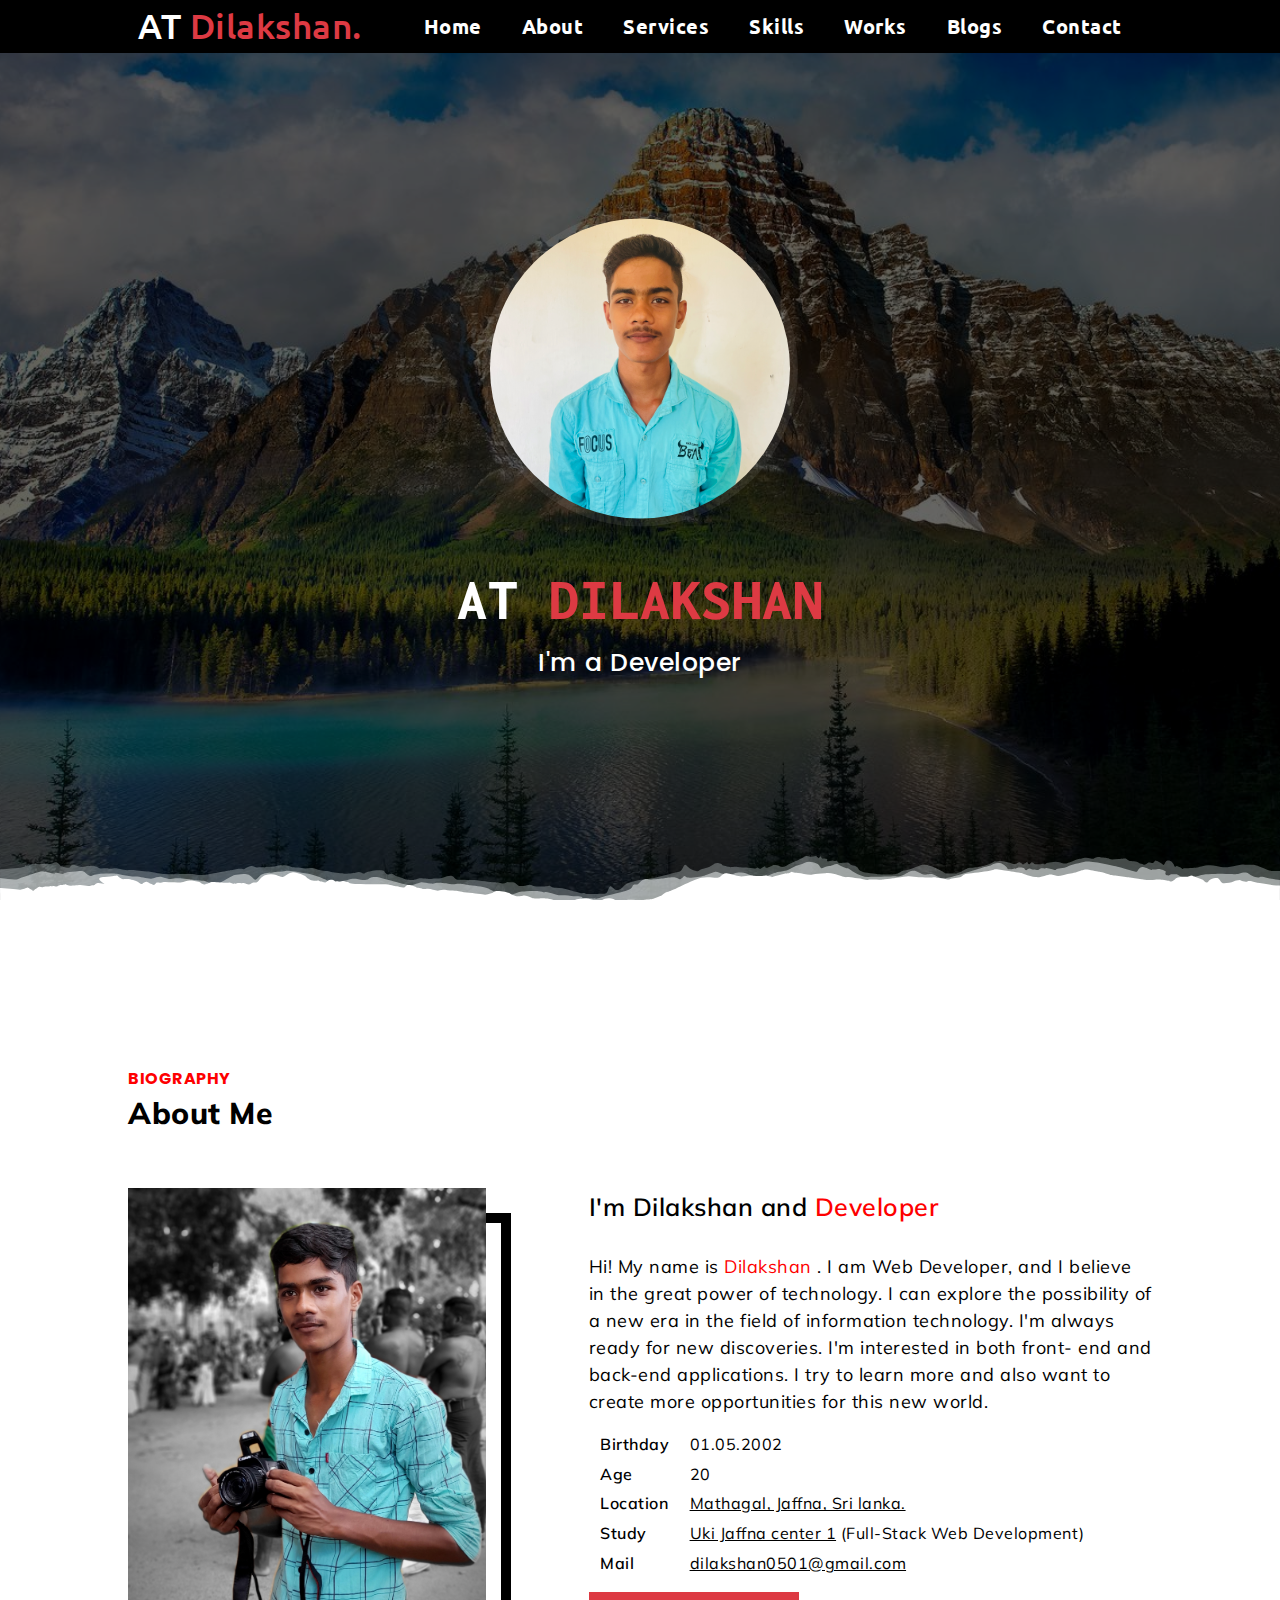
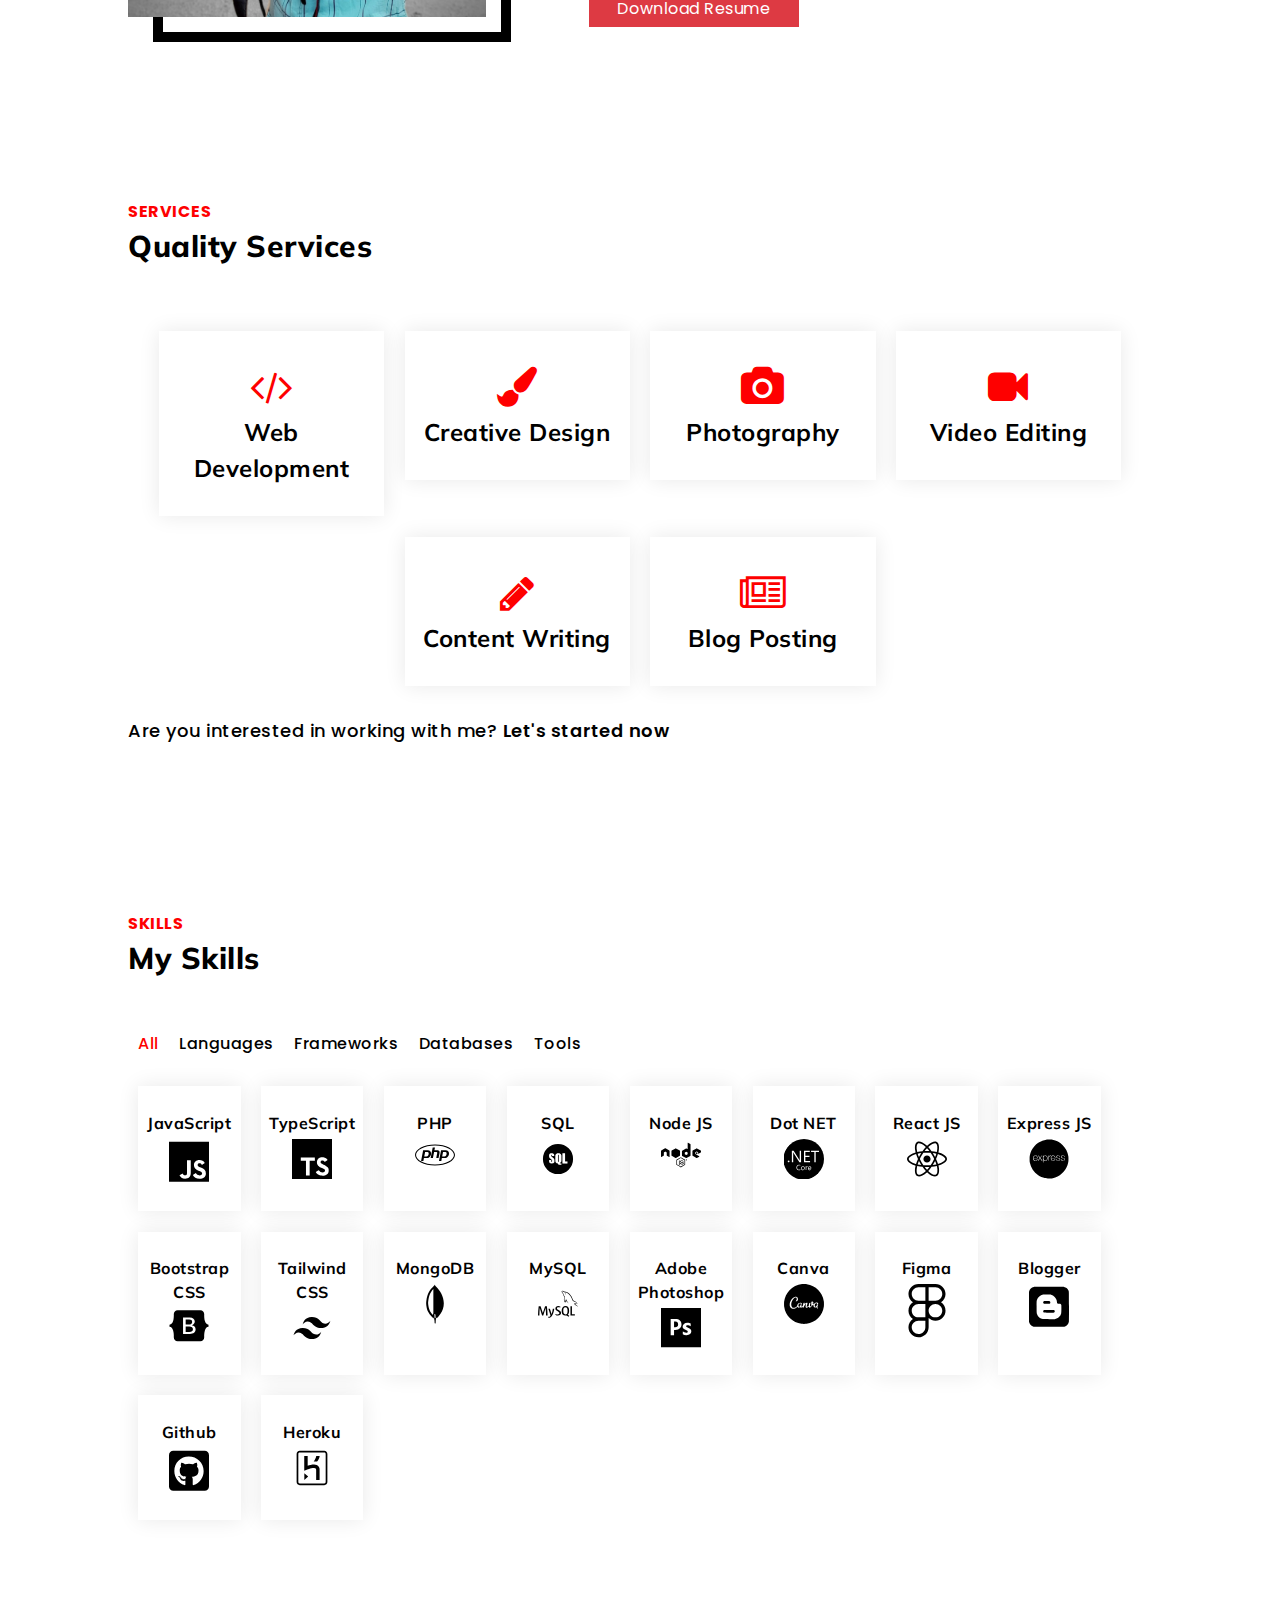
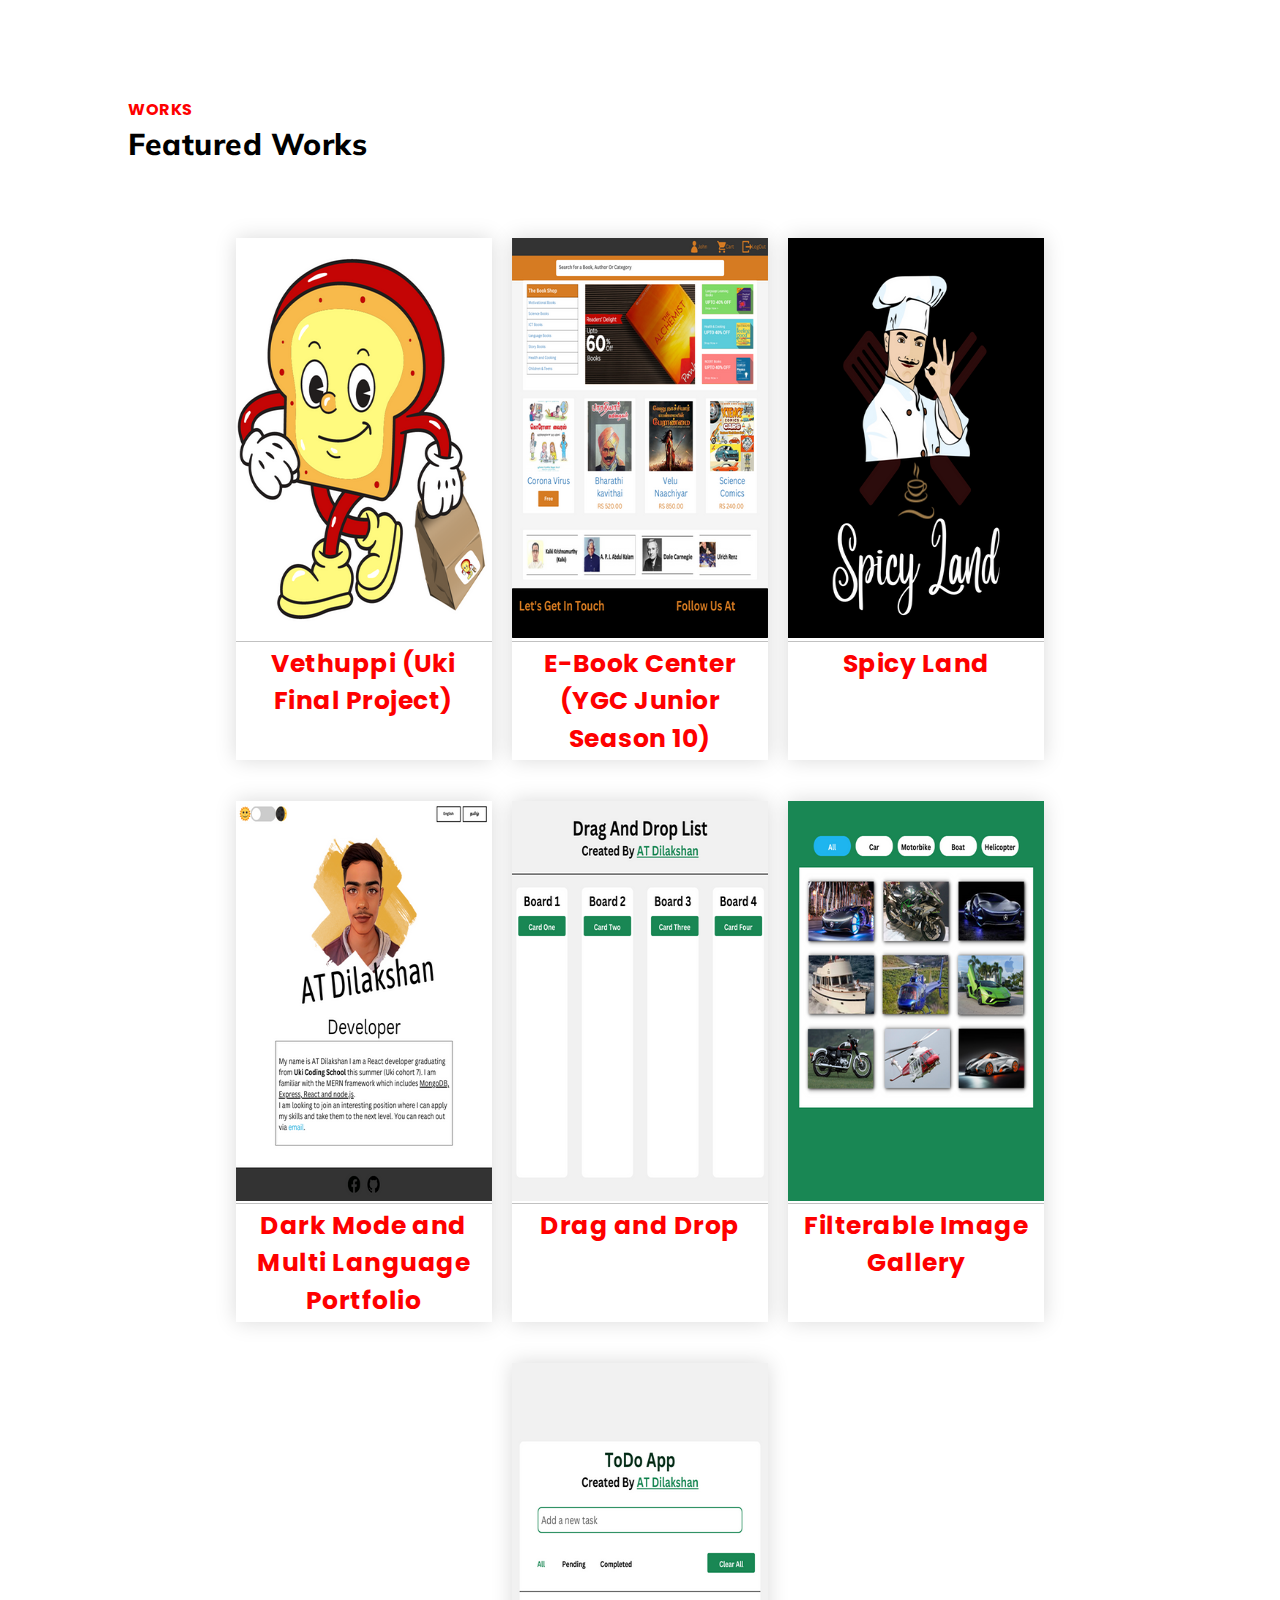
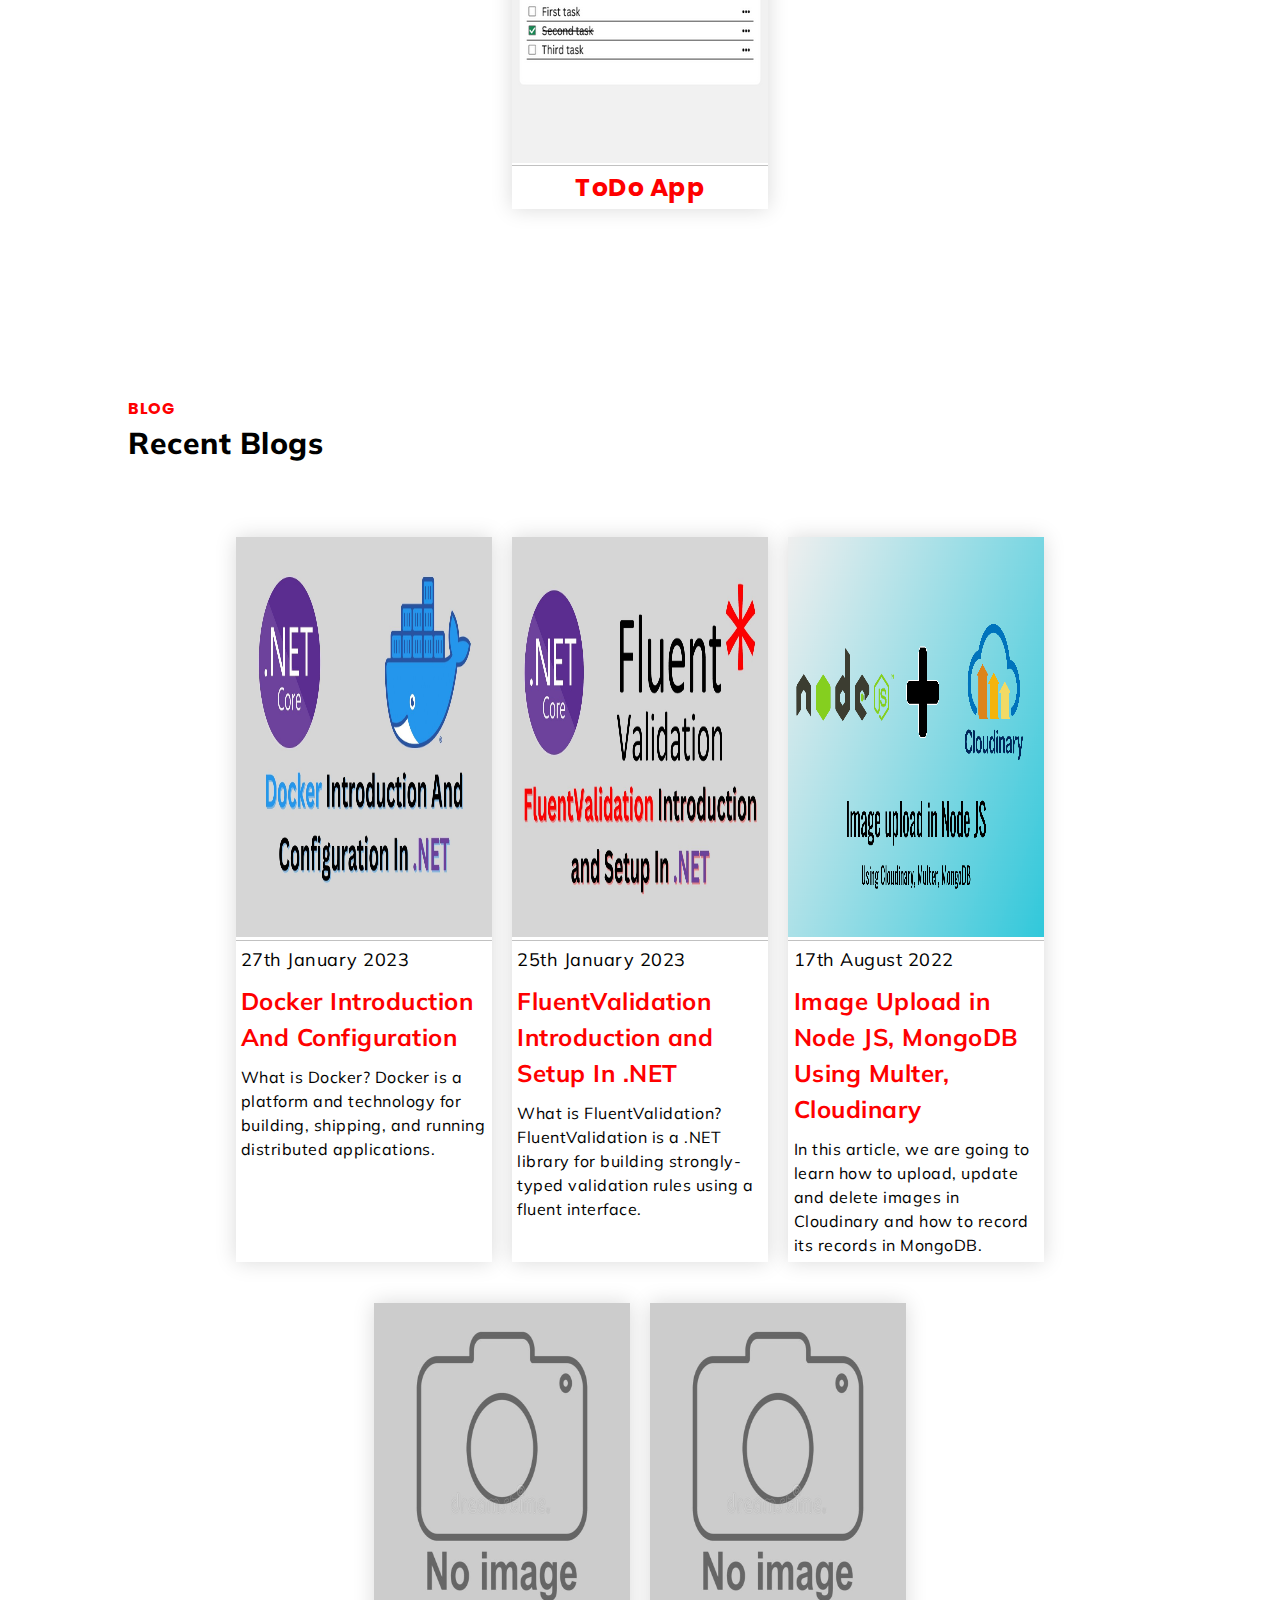
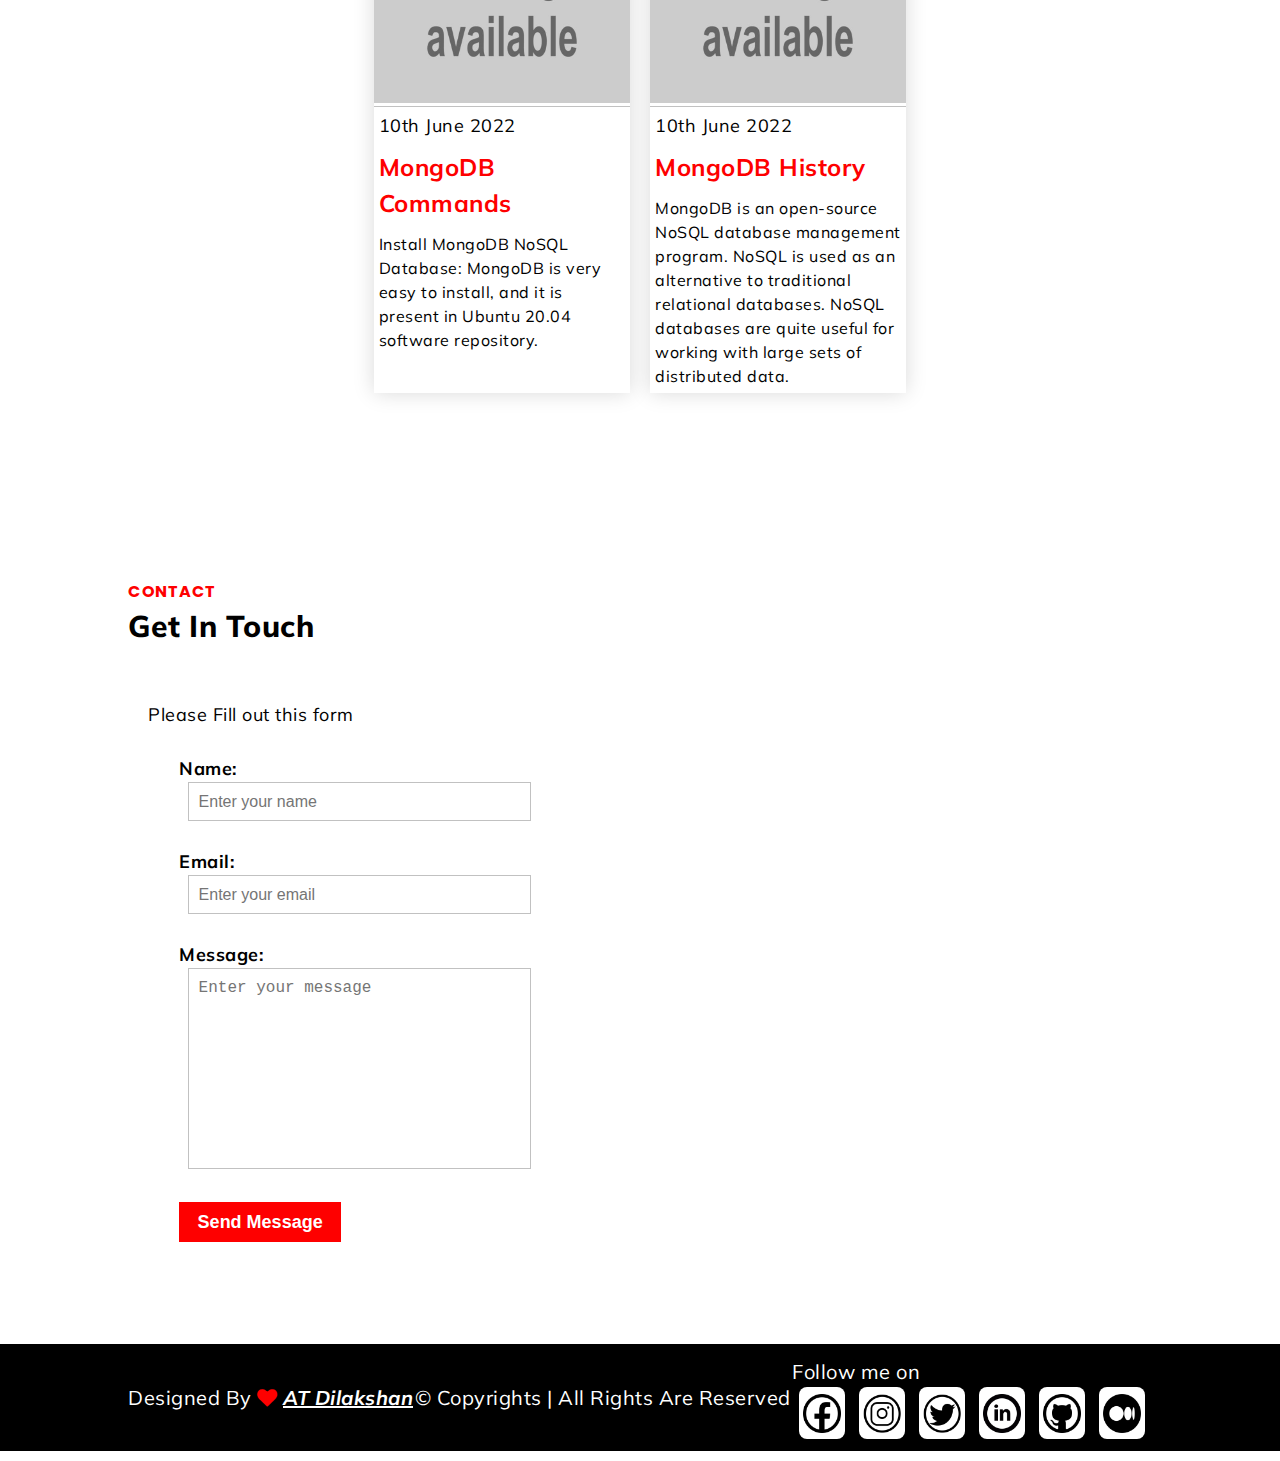
<file: index.html>
<!DOCTYPE html>
<html lang="en">
  <head>
    <meta charset="UTF-8" />
    <meta http-equiv="X-UA-Compatible" content="IE=edge" />
    <meta name="viewport" content="width=device-width, initial-scale=1.0" />
    <meta name="google-site-verification" content="oTFZpMct-3qA1u482eto9pCc7TdlkrUrMio8dswyokA" />
    <meta name="author" content="AT Dilakshan" />

    <meta
      name="description"
      content="atdilakshan, dilakshan, atdilakshan.github.io"
    />
    <meta
      name="keywords"
      content="atdilakshan, dilakshan, antony thevathas dilakshan, atdilakshan.github.io, mathagal, jaffna, freelancer, web developer, tamil web developer,"
    />

    <!-- fonts here -->
    <link
      href="https://fonts.googleapis.com/css2?family=Ubuntu:wght@500&display=swap"
      rel="stylesheet"
    />
    <link
      href="https://fonts.googleapis.com/css2?family=Inconsolata&display=swap"
      rel="stylesheet"
    />
    <link
      href="https://fonts.googleapis.com/css2?family=Poppins&display=swap"
      rel="stylesheet"
    />
    <link
      href="https://fonts.googleapis.com/css2?family=Mulish:ital@1&display=swap"
      rel="stylesheet"
    />

    <!-- icons here -->
    <link
      rel="stylesheet"
      href="https://cdnjs.cloudflare.com/ajax/libs/font-awesome/4.7.0/css/font-awesome.min.css"
    />

    <!-- css here -->
    <link rel="stylesheet" href="includes/css/style.css" />

    <title>AT Dilakshan || Personal Portfolio</title>

    <meta name="google-site-verification" content="hsnLFcE6jnkgR8mPbefzbw-daeBxZ74Orhktu2jC8As" />

  </head>

  <body>
    <!-- container starts -->
    <div class="container">
      <!-- topbar section starts -->
      <nav>
        <div class="max-width">
          <div class="brand">
            <a href="">AT<span> Dilakshan.</span></a>
          </div>

          <ul class="navbar-lists">
            <li class="navbar-list">
              <a href="">Home</a>
            </li>
            <li class="navbar-list">
              <a href="#about">About</a>
            </li>
            <li class="navbar-list">
              <a href="#services">Services</a>
            </li>
            <li class="navbar-list">
              <a href="#skills">Skills</a>
            </li>
            <li class="navbar-list">
              <a href="#works">Works</a>
            </li>
            <li class="navbar-list">
              <a href="#blogs">Blogs</a>
            </li>
            <li class="navbar-list">
              <a href="#contact">Contact</a>
            </li>
          </ul>
          <div class="navbar-collapse">
            <i class="fa fa-bars" aria-hidden="true"></i>
          </div>
        </div>
      </nav>
      <!-- topbar section ends -->

      <!-- header section starts -->
      <section class="home" id="home">
        <div class="home-background-content">
          <div class="home-bg-image"></div>
          <div class="overlay"></div>
        </div>
        <div class="home-content">
          <div class="home-image-wrap">
            <div class="home-image"></div>
          </div>
          <div class="home-name">
            <h2>
              AT
              <span class="home-typing"> Dilakshan</span>
              <span class="home-typing-cursor"></span>
            </h2>
          </div>
          <div class="home-typing">
            <p>
              I'm a
              <span>Developer</span>
              <span></span>
            </p>
          </div>
        </div>
        <div class="home-shape">
          <svg
            xmlns="http://www.w3.org/2000/svg"
            xmlns:xlink="http://www.w3.org/1999/xlink"
            version="1.1"
            id="Layer_1"
            x="0px"
            y="0px"
            width="1920px"
            height="73.06px"
            viewBox="0 0 1920 73.06"
            enable-background="new 0 0 1920 73.06"
            xml:space="preserve"
            class="svg replaced-svg"
          >
            <g>
              <path
                opacity="0.3"
                fill="#E3EEEE"
                d="M1920.037,34.81v-12.35c-0.592,0-1.203,0-1.962-0.036c-5.221-0.211-9.292,0.896-14.049-0.617   c-4.756-1.552-7.7-3.709-15.179-6.119c-7.449-2.41-4.749-2.41-15.846-2.41s-4.516-1.716-17.668,0.886   c-13.133,2.62-18.104,4.117-30.792,0.664c-12.698-3.477-28.32,2.382-28.32,2.382s-17.181,1.523-19.223,1.29   c-2.048-0.219-2.722,2.207-3.88,0.444c-1.091-1.734-8.356-3.479-7.902-4.356c0.441-0.867-2.954,3.509-3.629,0.443   c-0.686-3.063-2.932-4.983-4.072-6.292c-1.13-1.32-4.509-2.612-7.229-1.55c-2.722,1.107-3.867,8.499-6.116,5.676   c-2.277-2.816-9.292-5.879-10.652-6.119c-1.371-0.204-2.723,3.922-4.536,3.922c-1.795,0-5.201-1.313-6.793-0.62   c-1.584,0.62-4.979,4.339-7.016,2.816c-2.034-1.513-4.757-1.109-6.996-2.816c-2.306-1.753-12.931-2.409-12.931-2.409   s-3.852-1.3-5.422-3.073c-1.603-1.753-6.131,0-11.107-0.193c-4.98-0.23-10.191,1.753-14.022,0.193   c-3.869-1.494-3.656-1.494-9.756-2.16c-6.116-0.654-4.756-1.31-9.736-0.654c-4.988,0.654-3.608,3.69-9.051,1.964   c-5.425-1.753-10.652-1.087-13.588,0c-2.962,1.089-1.137-0.904-12.013,3.269c-10.863,4.126-12.438,5.666-20.157,2.804   c-7.69-2.804-15.631,0.666-18.346,0.259c-2.721-0.453-4.284,3.673-6.116,2.16c-1.795-1.54-3.821,0.857-6.331,0.213   c-2.499-0.666-8.145,1.087-8.83-1.069c-0.665-2.189-1.563-1.303-2.711-1.756c-1.146-0.434-2.507,2.159-3.851,2.612   c-1.37,0.443-2.731-1.31-2.941-3.046c-0.215-1.743-2.25,1.506-3.61,1.736c-1.369,0.213-2.73,2.61-3.86,1.31   c-1.139-1.31-3.609-2.419-4.757-2.853c-1.13-0.404-4.295,2.853-5.227,2.399c-0.89-0.403,0.47,1.523-6.99-0.856   c-7.487-2.399-12.235-3.056-14.733-3.479c-2.473-0.434-7.229,0.876-9.284,0.636c-2.018-0.213-2.276,1.541-7.034,3.506   c-4.739,1.947-15.372,4.319-16.046,4.559c-0.679,0.213-12.441,1.753-14.942,1.533c-2.506-0.223-12.232,5.463-12.232,5.463   l-7.728,3.026c0,0-13.338,0.443-15.616,0c-2.256-0.423,1.611,0-14.938-7.861c-16.529-7.826-23.1-4.56-23.786-4.32   c-0.675,0.204-21.063,8.693-23.988,7.846c-2.925-0.906-7.46,4.529-13.811,5.426c-6.358,0.857-26.497,0-26.497,0   s-20.833-2.196-23.322-3.912c-2.481-1.773-4.055-2.197-4.508-2.826c-0.473-0.681-1.147-3.709-4.082-4.806   c-2.963-1.1-7.727-1.966-8.404-2.41c-0.674-0.414-1.57-3.682-5.652-3.489c-4.074,0.259-7.932,0.666-9.969,0.879   c-2.037,0.23-3.388-0.417-4.295-2.613c-0.888-2.159-3.832,0.684-5.646-0.867c-1.822-1.513-7.939,1.55-9.088,0.867   c-1.101-0.636-0.195-3.682-0.195-3.682l-4.08-0.656h-3.87l-2.258-3.267l-2.702,3.065L1224.256,0l-5.202,0.894   c0,0-2.962,0.629-4.534,0.204c-1.574-0.443-3.86-1.293-6.127-0.877c-2.249,0.434-3.147,1.976-7.219,3.922   c-4.064,1.984-12.698,5.906-16.318,7.419c-3.619,1.504-9.496,6.938-14.503,4.319c-4.96-2.603-9.503-2.815-11.531-1.716   c-2.046,1.1-9.272,4.336-10.208,3.489c-0.89-0.869-0.204-2.189-1.094-2.39c-0.934-0.232-5.902,3.68-6.58,3.92   c-0.676,0.203-4.081-1.31-3.869-1.753c0.242-0.443-1.573,0.85-4.294,1.302c-2.73,0.451-8.821-1.08-13.123-1.302   c-4.312-0.221-8.376-0.443-13.143-1.097c-4.766-0.646-10.625,0.876-11.985,0.248c-1.36-0.701-10.877-1.993-11.348-3.073   c-0.445-1.087-2.277-2.157-5.876-2.84c-3.62-0.62-6.331,1.3-7.923,2.397c-1.584,1.099-6.58,4.809-14.503,5.878   c-7.925,1.109-5.211,6.535-15.616,2.179c-10.41-4.338-10.41-13.067-14.502-4.338c-4.061,8.695-6.098,6.092-15.824,8.935   c-6.821,1.956-21.094,5.646-32.117,7.842c-2.099,0.407-4.117,0.776-5.857,1.043c-0.232,0.03-0.417,0.047-0.62,0.076   c-1.629,0.267-3.063,0.471-4.285,0.543c-0.298,0.027-0.593,0.055-0.843,0.055c-9.061,0.463-26.035,5.889-28.301,8.509   c-2.27,2.604-9.071,9.791-14.504,6.312c-5.443-3.469-6.322-7.382-9.034-1.964c-2.721,5.443-2.056,9.146-8.172,8.499   c-6.1-0.656-12.458,0.857-15.616,0.444c-3.172-0.444-8.837,0.625-12.013-0.888c-3.146-1.513-2.711,1.09-8.838-1.099   c-6.1-2.167-10.615-2.167-16.047-4.326c-5.442-2.217-14.957-3.276-19.27-3.084c-4.285,0.261-8.831-3.045-8.831-3.045   s-9.052,1.55-12.217,1.099c-3.156-0.416-9.272,1.098-13.809-1.513c-4.535-2.612-7.924,0.414-13.586,0.654   c-5.655,0.212-5.886,1.31-10.412-2.844c-4.536-4.151-7.711-1.937-11.782-2.842c-4.071-0.837-3.629,3.075-11.311,1.533   c-7.718-1.533-9.764-1.091-15.873-1.728c-6.117-0.643-9.948-1.52-18.344-2.399c-8.366-0.856-13.584-0.229-21.055-0.856   c-7.46-0.664-10.883,1.503-14.69-3.266c-3.867-4.818-9.523-2.196-17.455,0c-7.949,2.16-11.328,1.29-12.224,1.29   c-0.898,0-6.804,1.312-9.054,0.656c-2.286-0.656-10.438-0.859-12.216-1.1c-1.832-0.203-9.977,3.047-10.883,2.853   c-0.906-0.229-8.152,0-12.688-1.753c-4.536-1.753-10.395-3.267-13.125-4.366c-2.721-1.09-4.534-3.719-7.023-3.249   c-2.49,0.426-3.406,2.392-7.701-0.664c-4.295-3.026-0.204-4.336-9.96-4.596c-9.744-0.184-17.204,2.419-20.139,3.276   c-2.971,0.896-1.601,2.833-6.578,0.213c-4.971-2.612-9.302,0.24-9.302,0.24s-14.263,2.169-16.736,1.309   c-2.487-0.866-14.039-0.866-20.85-2.86c-6.785-1.919-12.681-0.609-21.509-4.116c-8.84-3.489-13.596,0.645-21.501-1.513   c-7.939-2.216-12.227,0.403-18.334-2.632c-6.107-3.043-7.932-0.876-12.688-1.504c-4.74-0.683-7.941,2.621-15.846,2.16   c-7.932-0.433-9.069,1.089-9.069,1.089s-6.561-0.426-9.94,0c-3.407,0.443-6.582-3.25-10.201-2.179   c-3.644,1.089-7.46,2.179-9.283,4.152c-1.832,1.939-2.035-1.53-13.383,0.629c-11.301,2.196-0.204,0-20.813,3.912   c-20.613,3.931-28.091,5.923-39.178,3.931c-11.089-1.937-42.565,1.309-57.282-1.937c-14.725-3.295-20.157-2.189-31.495-3.913   c-11.301-1.753-15.382,0.847-24.878-2.197c-9.524-3.028-11.551,0.645-16.772-0.666c-5.211-1.291-12.226,1.109-14.947-0.847   c-2.722-1.976-5.21-1.976-7.265-3.065c-2.036-1.071-6.109,0.433-8.145-0.203c-2.045-0.664-7.006,2.159-9.515,1.753   c-2.471-0.46-9.263-2.194-11.55-3.073c-2.259-0.857-5.173,0.452-7.22,3.276c-2.045,2.825-13.828-1.956-13.828-1.956   s-3.619-4.78-6.552-5.473c-2.971-0.617-7.266,2.613-9.283,2.613c-2.045,0-5.239,0.896-9.736-0.213   c-4.534-1.087-5.895,1.523-11.116,0c-5.201-1.503-11.551,3.509-15.845,2.632c-4.294-0.879,7.479,2.194-15.845,3.894   C13.383,18.98,6.09,19.627,0,19.987v34.321c5.054,0.416,9.153,0.923,10.772,1.429c5.434,1.754,12.689,5.233,19.011,4.365   c4.915-0.662,9.885,1.294,11.828,2.207c0.556,0.25,0.861,0.414,0.861,0.414l3.25-1.051l2.193-0.702c0,0,3.62-0.868,6.331,0   c0.471,0.156,0.906,0.343,1.268,0.525c1.795,0.841,2.804,1.634,5.063-0.525c0.601-0.57,0.972-1.18,1.286-1.754   c1.018-2.01,1.018-3.506,5.673-1.014c0.075,0.055,0.177,0.1,0.306,0.165c3.36,1.846,4.424,0.738,5.062-0.812   c0.622-1.393,0.908-3.139,2.194-3.525c2.702-0.902,0.897,3.46,6.313,2.603c5.441-0.896,3.618-0.896,9.051-0.896   c5.432,0,32.606-3.459,32.606-3.459l11.578,4.336l4.73,1.754l1.193-4.005l0.621-2.085c5.442,1.753,9.061,0.851,9.061,0.851h6.35   c3.516,0.59,6.636,1.862,8.403,2.729c0.982,0.427,1.537,0.776,1.537,0.776s4.553-1.753,6.357-3.505   c0.473-0.437,1.02-1.007,1.584-1.59c1.665-1.54,3.655-2.953,5.654-1.014c0.287,0.258,0.49,0.543,0.648,0.811   c0.066,0.112,0.112,0.203,0.148,0.279c0.148,0.293,0.221,0.57,0.268,0.847c0.268,1.663-1.026,2.593,1.657,0.667   c3.627-2.604-0.908,5.239,3.627-2.604c1.481-2.549,2.463-4.247,3.102-5.409c1.425-2.436,1.425-2.436,1.425-2.436l13.586,4.355   l6.358,4.375c0,0,0.297,0.073,0.75,0.204c1.232,0.293,3.702,0.71,4.952-0.26c0.277-0.184,0.5-0.461,0.62-0.83   c0.277-0.83,0.935-1.126,1.693-1.163c1.638-0.073,3.74,1.163,3.74,1.163s1.277-1.993,3.184-3.426   c1.657-1.28,3.775-2.149,5.877-0.913c1.582,0.913,3.183,1.717,4.664,2.196c2.5,0.793,4.683,0.646,5.896-1.587   c0.111-0.184,0.214-0.405,0.297-0.609c1.092-2.64,3.183-1.477,5.275-0.498c1.36,0.627,2.711,1.164,3.813,0.498   c1.055-0.684,1.702-1.513,2.303-2.203c0.982-1.074,1.815-1.819,4.027-1.303c3.609,0.886,7.256-0.857,9.967-0.857   c0.325,0,0.685-0.029,1.056-0.094c0.054,0,0.083,0,0.137-0.009c0.63-0.11,1.277-0.24,1.945-0.313   c2.489-0.536,5.552-1.34,8.634-1.34c4.536,0,15.401,1.756,28.986,6.119c7.423,2.346,9.97,4.235,11.922,4.854   c1.667,0.518,2.878,0.185,6.164-1.386c0.555-0.256,1.12-0.496,1.685-0.643c7.016-2.474,15.743-0.223,18.287-0.223   c2.704,0,6.324,0,6.324,0l4.526-0.887c0,0,9.051-0.222,9.736-0.414c0.408-0.12,2.38-0.287,3.877-0.36   c0.982-0.066,1.778-0.093,1.778-0.093s0.813,0.94,1.321,1.209v0.037c0.28,0.121,0.481,0.064,0.481-0.379   c0-1.291,2.5,1.312,2.055-0.867c-0.461-2.159,1.13-3.249,2.49-0.85c0.177,0.276,0.307,0.516,0.407,0.757   c0.953,1.735,1.056,2.085,1.842,0.738c0.415-0.662,0.722-0.959,1.176-1.143c0.564-0.224,1.397-0.333,2.915-0.804   c2.703-0.858,5.645,0.451,5.645,0.451l2.722,1.717c0,0,2.276,1.976,3.389,1.532c1.156-0.423,1.36-1.754,3.644-1.301   c1.25,0.248,2.583,0.894,3.666,1.337c0.87,0.36,1.584,0.61,1.973,0.407c0.832-0.407,1.664,1.919,3.007-0.333   c0.131-0.203,0.258-0.461,0.416-0.756c1.557-3.508,4.526,0.223,6.099-0.241c1.582-0.414,7.267-1.291,7.267-1.291   s2.303-0.314,4.57-0.646c1.935-0.27,3.824-0.554,4.258-0.666c0.23-0.054,0.658-0.211,1.25-0.387   c1.434-0.536,3.666-1.272,5.294-1.127c2.286,0.204,2.025,0,8.386,2.18c6.34,2.178,13.354,1.734,14.483,1.522   c1.139-0.231,24.694,0.414,34.652-1.099c5.792-0.887,7.821-1.236,8.737-1.402c0.695-0.111,0.739-0.111,1.23-0.111   c1.11,0,2.721,1.514,4.304-0.886c0.231-0.35,0.462-0.701,0.695-1.043c1.361-1.909,2.731-3.387,4.052-2.631   c1.574,0.86,0.899,2.373,3.398,1.504c2.507-0.856,8.143,3.479,9.523,3.72c0.943,0.156,1,1.56,3.119,1.717   c0.926,0.112,2.193-0.037,4.128-0.646c1.712-0.535,3.128-1.015,4.322-1.438c3.203-1.044,4.914-1.532,7.229-0.73   c3.146,1.098,6.783,1.947,9.523,2.593c1.583,0.407,3.646,1.533,5.775,2.014c1.481,0.33,2.989,0.33,4.406-0.48   c1.287-0.759,2.276-1.156,3.165-1.422c1.424-0.387,2.638-0.424,4.739-0.96c3.387-0.887,5.432,3.046,13.354,3.933   c7.942,0.85,18.558-0.463,27.636,3.672c2.519,1.144,4.545,2.177,6.21,3.01c4.314,2.083,5.886,2.692,5.572-0.167   c-0.194-1.699,0.427-2.362,1.323-2.659c1.147-0.424,2.685-0.203,3.212-0.848c0.906-1.052,6.321,0.664,6.321,0.664   s2.714,0,3.406,1.54c0.667,1.514-0.221-1.097,2.029-0.886c1.444,0.13,2.764,1.93,3.553,2.722c0.455,0.489,0.739,0.628,0.739-0.11   c0-1.966,4.081-0.423,3.389-0.212c-0.344,0.12,0.12,0.065,0.692-0.258c0-0.026,0-0.026,0-0.026c0.501-0.232,1.177-0.729,1.361-1.47   c0.407-1.319,3.258-1.483,3.766-1.06c0.03,0.055,0.067,0.09,0.093,0.156c0,0.027,0,0.027,0,0.047   c-0.23,0.646,1.574,3.275,1.574,3.275s1.814-1.752,2.49-2.419c0.685-0.646,3.868,3.507,4.767,3.066   c0.377-0.177,2.303-0.501,4.452-0.813c0.027,0,0.063,0,0.063-0.026c0.612-0.112,1.27-0.196,1.879-0.307   c2.146-0.377,4.082-0.736,4.258-1.023c0.425-0.656,2.721,0.424,4.98,1.069c2.249,0.665,2.249,1.101,7.922,0.665   c5.662-0.441,7.912,0.223,16.307,1.302c8.367,1.08-6.591,4.576,24.21,3.257c30.813-1.29,26.73,0,33.515,1.956   c3.821,1.116,7.053,2.898,9.597,3.875c2.038,0.777,3.592,1.018,4.703,0.058c0.017-0.058,0.056-0.058,0.092-0.11   c2.089-1.662,5.82-0.5,8.802-0.047h0.063c0.584,0.1,1.15,0.157,1.658,0.157c1.119,0,2.553,0.376,3.96,0.866   c2.416,0.831,4.646,1.986,4.646,1.986s0.341,0.193,0.888,0.534c0.313,0.182,0.682,0.394,1.07,0.608h3.95   c0.192-0.205,0.419-0.4,0.689-0.572c0.835-0.57,2.019-0.913,2.907-0.803c1.444,0.192,3.443,0.02,3.767,0.83   c0.064,0.083,0.093,0.148,0.093,0.259c0,0.085,0.039,0.183,0.096,0.286h56.324c0.319-0.096,0.635-0.209,0.924-0.359   c0.445-0.276,0.869-0.59,1.073-1.016c0.094-0.184,0.25-0.351,0.418-0.518c0.943-0.829,2.951-1.383,4.526-1.846   c0.953-0.22,1.758-0.48,2.072-0.681c0.418-0.306,1.324,0.11,2.25,0.644c1.065,0.61,2.146,1.423,2.5,1.533   c0.378,0.11,2.24-0.736,3.905-1.569c0.795-0.407,1.557-0.794,2.102-1.069c0.352-0.214,0.629-0.342,0.787-0.414   c0.36-0.177,0.936,0.034,1.601,0.377c0.675,0.313,1.481,0.766,2.23,1.052c0.39,0.167,0.788,0.257,1.149,0.313   c1.25,0.12,2.574,1.088,4.155,1.754c0.742,0.313,1.537,0.572,2.416,0.656c0.916,0.063,1.12-0.27,1.331-0.637   c0.438-0.686,0.955-1.479,6.628,0c0.185,0.054,0.425,0.137,0.658,0.193c1.925,0.507,3.534,0.978,4.86,1.356   c0.279,0.08,0.541,0.155,0.798,0.229h13.708c0.176-0.057,0.351-0.113,0.542-0.176c0,0,0,0,0.037,0   c0.268-0.11,0.565-0.221,0.869-0.323c1.167-0.377,2.075-0.804,2.962-1.207c2.954-1.238,5.869-2.289,17.892-2.289   c6.913,0,11.57,1.402,16.234,2.437c4.544,0.95,9.096,1.569,15.787,0.037c1.908-0.424,3.943-1.033,6.221-1.819   c1.25-0.451,2.479-0.878,3.664-1.265c1.251-0.387,2.453-0.756,3.619-1.052c14.021-4.06,22.454-3.56,31.229-2.271   c10.188,1.551,18.547-3.246,24.238-5.858c5.653-2.62,9.737-3.497,9.737-3.497s6.097,0.877,7.236,0.45c1.13-0.45,2.721,0,5.655-0.24   c2.925-0.21,8.849-0.21,18.141-5.212c9.255-5.003,24.877-3.913,25.535-3.913c0.692,0,12.041-1.735,12.041-1.735   s7.46,3.258,9.282,3.47c1.798,0.202,2.721-1.311,2.473-3.064c-0.214-1.716,0.665-3.016,1.36-2.602   c0.685,0.442,1.341,4.355,3.406,3.71c2.025-0.655,7.236,1.744,8.384,0c1.102-1.754,4.979,0.442,6.118,0.646   c1.11,0.222,9.504,1.977,12.893-0.85c3.396-2.851,9.052,0.204,11.772-1.55c2.729-1.728,3.636,15.68,8.375,4.376   c4.748-11.315,6.358-6.746,10.652-6.104c4.296,0.657,9.053,0.657,10.413,0.427c1.343-0.213,6.109-3.702,9.957-4.145   c3.86-0.433,10.416-0.644,14.485-1.078c4.073-0.416,31.471,0.241,39.401,1.078c7.94,0.876,12.902,1.976,12.902,1.976   s-2.241,8.712,0.462,6.515c2.721-2.159,11.348-5.858,11.551-6.957c-0.02,0.553,0.248,2.085,2.722,2.398   c3.616,0.443,9.262,0.213,15.169,0.443c5.895,0.221,9.727-0.657,11.551-1.1c1.814-0.434,14.723-3.708,23.554-3.919   c8.818-0.193,40.074,2.177,41.648,2.177c1.417,0,2.61,1.146,2.915,1.459c-0.168-0.261-0.685-1.459,2.092-2.779   c3.139-1.522,6.109,0.229,6.109,0.229s0.906,2.189,2.249,0.434c1.368-1.713,6.803-0.434,7.698-1.07   c0.936-0.643,5.896,1.304,5.896,1.304s2.035-1.304,5.656-0.443c3.646,0.867,0.239,2.823,7.941,1.753   c7.68-1.106,9.727-8.065,19.693-8.731c9.968-0.645,24.898,5.908,26.028,3.49c1.118-2.334,5.431-3.434,8.55-3.887   c-0.906,0.232-1.267,0.573,7.32,0.186c14.255-0.637,21.732,1.753,24.196-0.193c2.515-1.986,5.448-4.172,7.476-3.509   c2.036,0.647,6.803,3.066,7.479,3.703c0.686,0.653,3.406,0,5.22,0.211c1.822,0.24,2.926-1.514,4.072-1.318   c1.148,0.247,7.479,3.516,7.479,3.516s8.828,2.167,11.077,2.167c2.286,0,12.479-2.369,15.189-2.167   c2.71,0.201,8.366,0.868,10.19,0.664c1.795-0.25,8.597,0.628,11.087,1.29c2.497,0.666,3.617,2.373,6.108,0.213   c2.498-2.167,4.534-1.753,5.895-3.275c1.361-1.494,3.638-1.3,5.201-0.85c1.61,0.443,3.389,0.646,4.989-0.867   c1.583-1.55,4.757-2.843,6.813-1.31c2.026,1.533,1.574,14.377,4.736,8.915c3.166-5.436,11.302-3.488,13.357-4.982   c2.034-1.553,2.489,3.007,4.535,1.07c2.025-1.977,9.717,0.229,10.863,0.652c1.14,0.434,4.536,2.189,7.942,3.26   c3.398,1.105,32.134,10.445,56.374,6.329c24.213-4.153,26.488-1.098,28.294-1.098c1.824,0,10.188,1.302,13.132,1.744   c2.954,0.425,15.393-3.924,19.473-2.196c4.083,1.754,9.283,2.196,9.283,2.196s10.663,0.656,14.272-0.203   c3.619-0.895,15.847,3.249,15.847,3.249s4.061-0.443,6.117,0c2.035,0.424,7.042,4.346,9.746,6.312   c2.721,1.966,6.33,4.126,6.551,3.506c0.231-0.672,8.841-7.418,13.152-8.931c4.285-1.523,6.118-6.979,12.671-6.333   c6.572,0.656,6.572,10.659,9.504,5.87c2.961-4.78,4.313-1.061,7.461-3.47c3.201-2.4,4.997-3.924,10.873-1.098   c5.916,2.813,6.805,8.296,10.432,5.03c1.66-1.5,2.501-2.301,3.295-2.703V34.81H1920.037z"
              ></path>
              <path
                opacity="0.5"
                fill="#F5FAF9"
                d="M1907.968,34.071c-2.608-0.407-4.793-0.831-6.625-1.22   c-6.989-1.486-9.091-2.573-12.052-1.043c-2.352,1.22-7.128-0.257-11.105-2.196c-2.333-1.126-4.388-2.399-5.545-3.376   c-3.082-2.603-9.154-1.293-14.262,0.35c-2.176,0.72-6.933,0.72-12.476,0.574c-2.185-0.02-4.489-0.113-6.795-0.186   c-0.026,0-0.026,0-0.026,0c-5.591-0.167-11.319-0.331-15.705-0.091c-2.141,0.157-4.072,0.22-5.87,0.303   c-6.571,0.304-11.171,0.471-17.01,1.856c-0.603,0.127-1.25,0.277-1.908,0.47c-8.468,2.296-15.259,2.612-17.98,4.252   c-2.723,1.626,0,0-3.083-0.646c-0.834-0.184-2.073-0.644-3.527-1.291c-0.546-0.229-1.081-0.489-1.646-0.776   c-0.381-0.167-0.742-0.35-1.119-0.526h-0.029c-0.205-0.101-0.389-0.184-0.575-0.284c-2.821-1.367-5.321-2.696-5.321-2.696   s-5.441,0-7.792-0.313c-1.5-0.193-2.343,0.997-3.757,1.606c-0.732,0.293-1.594,0.46-2.835,0.146   c-0.183-0.02-0.377-0.083-0.563-0.13c-4.081-1.31-1.351-5.223-1.351-5.223s-7.154-4.899-13.235-3.933   c-6.154,1.007-7.516-0.313-7.83,1.007c-0.323,1.302-7.828-3.616-13.577-4.273c-5.766-0.646-7.83,6.886-9.191,7.198   c-1.359,0.333-19.019-4.899-25.459-6.848c-6.435-1.956-43.834-10.148-50.961-8.489c-7.115,1.606-23.416,5.213-27.849,7.825   s-15.622,1.976-16.651,4.246c-0.998,2.287-6.09-1.31-7.441-0.979c-1.36,0.313-6.792-2.296-8.496-0.987   c-1.729,1.3-6.812-1.309-9.172,1.653c-1.017,1.253-2.34,1.253-3.684,0.92c-0.101-0.017-0.213-0.017-0.287-0.073   c-1.701-0.407-3.423-1.254-4.522-0.534c-2.049,1.3-5.797-4.246-9.176-0.313c-3.433,3.912-4.061-0.997-5.106-1.653   c-1.019-0.646-7.813-1.966-10.532-0.303c-1.333,0.81-4.064,1.281-6.766,1.55c-2.751,0.314-5.452,0.407-6.471,0.407   c-1.036,0-0.926-0.5-1.508-1.653c-0.435-0.886-1.323-2.169-3.479-3.866c-0.527-0.453-1.13-0.886-1.798-1.357   c-7.144-4.882-16.659-1.302-17.665,0c-1.02,1.301-10.526,2.943-15.957,4.919c-4.887,1.77-16.688,5.112-34.348,10.298   c-1.961,0.57-3.997,1.143-6.09,1.763c-2.414,0.71-4.545,1.3-6.404,1.78c-14.466,3.765-14.162,1.07-20.76-2.096   c-0.415-0.193-0.813-0.397-1.176-0.543c-6.432-2.973-7.691-2.353-14.096-1.42c-4.109,0.59-7.959-1.792-11.727-3.673   c-2.453-1.283-4.876-2.326-7.293-2.196c-5.523,0.293-6.338,1.643-12.595,4.963c-0.705,0.389-1.483,0.786-2.343,1.219   c-0.859,0.434-1.648,0.793-2.343,1.09c-3.674,1.521-5.709,1.521-7.865,1.346c-1.628-0.146-3.285-0.386-5.785-0.139   c-6.469,0.666-29.568,0.666-36.354,0.97c-6.304,0.333-15.217-3.017-22.972-7.928c-0.629-0.397-1.214-0.784-1.806-1.207   c-8.163-5.539-5.776-3.266-9.514-4.226c-3.749-1.006-9.172-3.619-11.902-5.565c-2.721-1.966-8.801,1.947-11.199,2.297   c-2.387,0.313-5.432,0-10.542,2.925c-5.082,2.954-4.082-4.245-10.171-6.532c-6.118-2.27-12.568-3.942-17.659-0.97   c-5.101,2.926-12.217,3.58-20.37,8.148c-7.646,4.292-10.819,4.292-16.789,5.066c-0.37,0.064-0.798,0.111-1.223,0.167   c-3.794,0.544-7.366,1.92-11.098,3.442c0,0,0,0-0.026,0c-2.924,1.254-5.97,2.593-9.266,3.727   c-7.47,2.622-10.863,0.656-16.982-0.313c-3.286-0.507-6.479-1.9-9.431-3.126c-2.499-1.026-4.822-1.93-6.858-2.086   c-2.944-0.24-6.304-0.6-9.652-0.111c-1.685,0.201-3.379,0.646-4.961,1.42c-4.435,2.113-7.998-0.036-12.922,0.24   c-0.333,0-0.648,0.02-1,0.057c-2.655,0.331-5.257-0.666-7.673-1.625c-2.518-1.007-4.895-1.937-6.95-1.291   c-4.071,1.311-11.865,3.913-14.596,5.232c-2.711,1.291-12.217,2.26-20.369,3.276c-8.146,0.95-9.154-2.316-10.208-2.316   c-1.019,0-2.379,1.65-2.379,1.65s0,0-3.046,2.263c-3.045,2.297-3.045-0.953-8.479-1.947c-5.433-0.97-16.296,1.3-16.296,1.3   s-18.364,2.612-24.814,1.31c-0.225-0.054-0.418-0.054-0.621-0.1c-0.121-0.03-0.195-0.03-0.286-0.03   c-1.814-0.21-3.441,0.076-4.905,0.619c-0.428,0.168-0.88,0.334-1.277,0.564c-2.888,1.456-5.193,3.923-7.183,5.822   c-3.396,3.267-7.468-1.661-9.172,4.576c-1.611,5.868-16.371,7.328-38.512,13.631c-1.176,0.35-2.377,0.683-3.617,1.042   c-3.98,1.21-6.878,1.993-8.968,2.511c-8.229,2.068-3.693-0.257-3.121-0.728c0.093-0.083,0.093-0.083-0.165-0.01   c-0.141,0.01-0.354,0.091-0.622,0.193c-4.432,1.643-8.162,0-15.298,0.341c-6.033,0.269-3.841-0.387-4.83-1.394   c-0.187-0.174-0.464-0.359-0.963-0.563c-0.527-0.24-1.186-0.406-1.954-0.518c-3.47-0.607-8.848-0.257-13.31-0.803   c-3.016-0.36-6.385-0.73-9.57-0.94c-2.563-0.119-4.978-0.177-7.06-0.037c-1.945,0.138-5.525-0.813-9.302-1.909   c-5.461-1.606-11.311-3.583-13.163-2.973c-3.015,0.96-4.376-0.997-9.817-1.31c-4.175-0.26-11.173-0.51-18.503,0   c-2.212,0.129-4.432,0.333-6.635,0.646c-3.018,0.406-5.702,1.181-8.229,2.04c-2.176,0.727-4.238,1.514-6.395,2.204   c-3.231,1.016-6.561,1.772-10.515,1.633c-2.507-0.084-5.154-0.756-7.818-1.724c-2.898-1.043-5.813-2.466-8.571-3.868   c-2.333-1.19-4.499-2.4-6.488-3.424c-1.714-0.886-3.285-1.613-4.611-2.094c-6.468-2.289-19.741-3.258-29.893-4.918   c-10.228-1.606-9.867-1.939-19.019-0.95c-9.191,0.95-10.22-1.653-12.588-1.304c-2.353,0.314-11.217-1.966-16.651,0   c-1.731,0.621-4.091,0.573-6.635,0.261c-5.351-0.638-11.615-2.465-15.105-1.59c-2.443,0.647-4.248,1.35-6.043,2.033   c-1.917,0.773-3.85,1.53-6.507,2.213c-0.787,0.213-2.424,0.056-4.627-0.313c-6.839-1.183-19.316-4.669-30.163-7.621h-0.029   c-8.413-2.307-15.844-4.246-18.842-4.486c-8.156-0.656-10.516,2.306-12.922,3.618c-0.184,0.102-0.371,0.201-0.564,0.295   c-2.146,0.997-4.323,0.875-13.347-0.637c-7.293-1.19-11.625-0.25-13.928,0.543c-0.816,0.324-1.371,0.583-1.722,0.759   c-1.351,0.664-15.937,2.96-22.064,3.268c-3.914,0.22-6.441-1.304-10.599-3.481c-0.017-0.01-0.044-0.035-0.083-0.01   c-2.304-1.208-5.155-2.619-9.013-4.005c-8.211-2.953-12.941-4.446-17.688-5.276c-1.527-0.27-3.082-0.446-4.739-0.603   c-3.009-0.304-7.625-1.281-12.495-2.204c-1.741-0.305-3.479-0.609-5.218-0.876c-2.63-0.397-5.184-0.676-7.45-0.729   c-1.494-0.093-2.881,0-4.028,0.203c-7.479,1.31-11.885,0.997-15.318,1.643c-0.185,0.027-0.398,0.074-0.639,0.138   c-3.924,0.683-13.54,1.873-18.02,2.779c-4.101,0.876-6.95,5.37-9.375,7.622c-0.378,0.371-0.758,0.647-1.147,0.887   c-1.139,0.7-2.259,0.054-3.556-1.183c-1.795-1.613-3.998-4.299-7.3-6.016c-5.795-2.916-17.347-0.313-21.094,0.35   c-1.638,0.297-4.793,2.013-8.57,4.236c-2.212,1.283-4.701,2.712-7.183,4.153c-2.841,1.616-5.709,3.165-8.356,4.346   c-1.267,0.546-2.554,0.85-3.787,0.95c-3.821,0.343-7.533-1.097-11.06-2.556c-1.999-0.838-3.951-1.698-5.83-2.168   c-1.167-0.343-2.333-0.525-3.433-0.473c-3.473,0.166-9.987-0.699-16.615-1.613c-0.923-0.14-1.841-0.267-2.765-0.415   c-5.37-0.738-10.525-1.441-13.921-1.578c-8.154-0.306-10.505,0.34-14.587,0.997c-1.258,0.213-2.507,0.1-3.794-0.186   c-3.008-0.597-6.146-2.066-9.45-2.776c-4.785-0.97-8.856,1.016-14.282,2.306c-0.361,0.083-0.722,0.167-1.091,0.204   c-5.729,0.59-16.113-3.166-24.721-3.166c-5.507,0-13.18-1.264-18.77-2.36c-2.814-0.583-5.1-1.08-6.257-1.367   c-0.398-0.073-0.657-0.156-0.795-0.193c-0.769-0.187-4.202-0.426-8.497-0.62c-3.433-0.101-7.377-0.157-10.846-0.027   c-7.84,0.35-15.272,1.31-19.705,3.276c-4.434,1.946-9.516-5.223-12.217-6.192c-2.73-0.997-4.758-0.997-17.327,0.313   c-12.568,1.31-10.208,2.297-13.928,2.953c-3.73,0.647-8.831-2.953-11.875-0.656c-3.082,2.262-13.938-4.909-24.12-1.964   c-10.208,2.917-25.506,8.158-31.93,10.769C22.897,36.101,10.893,34.707,0,33.118V55.95c2.388,0.276,4.238,0.59,5.193,0.894   c5.45,1.746,12.698,5.225,19.028,4.366c6.322-0.895,12.689,2.611,12.689,2.611l4.7-1.513l0.742-0.24c0,0,1.536-0.359,3.369-0.396   c0.962,0,1.999,0.101,2.961,0.396c2.701,0.857,3.61,2.61,6.331,0c0.184-0.176,0.377-0.396,0.499-0.573   c0.278-0.34,0.51-0.691,0.658-0.996c1.046-1.909,1.027-3.479,4.609-1.8c0.314,0.148,0.665,0.324,1.083,0.517   c0.129,0.074,0.268,0.167,0.398,0.241c3.665,2.012,4.627,0.525,5.274-1.255c0.13-0.352,0.269-0.712,0.38-1.072   c0.055-0.156,0.111-0.286,0.167-0.442c0.324-0.737,0.73-1.384,1.425-1.597c1.426-0.44,1.601,0.489,2.203,1.422   c0.121,0.12,0.194,0.23,0.297,0.361c0.231,0.256,0.509,0.496,0.896,0.682c0.658,0.257,1.564,0.37,2.953,0.146   c5.423-0.858,3.61-0.858,9.051-0.858c5.424,0,32.597-3.478,32.597-3.478l16.308,6.091l0.833-2.844l0.379-1.217l0.61-2.03   c1.49,0.471,2.871,0.758,4.055,0.921c0.323,0.021,0.621,0.056,0.879,0.075c2.591,0.241,4.101-0.139,4.101-0.139h6.368   c5.432,0.867,9.949,3.479,9.949,3.479s2.083-0.812,4.016-1.846c0.518-0.293,1.009-0.609,1.444-0.903   c0.353-0.222,0.648-0.479,0.889-0.729c1.5-1.457,3.637-4.143,5.906-3.423c0.443,0.11,0.841,0.341,1.24,0.737l0.092,0.076   c2.712,2.609-0.889,5.229,2.712,2.609c3.6-2.573-0.759,5.02,3.48-2.279l0.167-0.33c0.352-0.604,0.676-1.164,0.943-1.663   c3.555-6.165,3.555-6.165,3.555-6.165l3.054,0.959l0.103,0.029l0.999,0.341l2.962,0.942v0.018l4.609,1.459l1.869,0.6l6.357,4.347   c0,0,5.435,1.743,6.322-0.866c0.704-2.087,3.775-0.832,4.952-0.26c0.304,0.146,0.5,0.26,0.5,0.26s0.694-1.09,1.813-2.253   c0.435-0.387,0.87-0.83,1.38-1.19c1.11-0.877,2.423-1.523,3.82-1.486c0.557,0,1.13,0.13,1.723,0.414   c0.082,0.066,0.203,0.103,0.296,0.158c4.081,2.36,8.182,3.994,10.245,1.125c0.25-0.324,0.436-0.701,0.629-1.125   c0.028-0.035,0.028-0.075,0.056-0.092c0.889-2.03,2.379-1.644,4.027-0.923c0.407,0.147,0.786,0.369,1.184,0.553   c1.371,0.61,2.721,1.163,3.814,0.462c0.749-0.499,1.295-1.052,1.758-1.569c0.334-0.343,0.602-0.682,0.907-0.979   c0.48-0.487,1-0.887,1.75-1.032c0.286-0.055,0.61-0.084,0.98-0.027c0.25,0,0.538,0.027,0.815,0.1c0.037,0,0.092,0.037,0.111,0.037   c0.518,0.119,1.045,0.166,1.554,0.196c3.064,0.229,6.09-1.074,8.423-1.074c1.657,0,4.018-0.643,6.628-1.18   c0.054,0,0.083,0,0.137-0.009c0.63-0.11,1.277-0.24,1.945-0.313c1-0.166,2.026-0.24,3.062-0.24c4.536,0,15.392,1.742,28.979,6.091   c13.216,4.227,11.023,6.82,17.501,3.783c0.204-0.109,0.388-0.166,0.611-0.275c2.25-1.11,4.774-1.606,7.237-1.753   c5.525-0.39,10.829,0.866,12.698,0.866c2.71,0,6.34,0,6.34,0l4.536-0.866c0,0,9.059-0.223,9.717-0.464   c0.676-0.202,5.656-0.414,5.656-0.414s1.814,2.168,1.814,0.878c0-1.331,2.517,1.29,2.043-0.878   c-0.074-0.359-0.101-0.691-0.054-1.006c0.13-1.44,1.444-1.847,2.574,0.129c0.194,0.368,0.351,0.701,0.525,0.987v0.037   c0.845,1.522,0.945,1.8,1.704,0.508c0.889-1.457,1.314-1.128,3.73-1.847c0.101-0.027,0.241-0.091,0.352-0.11h0.037   c0.234-0.074,0.475-0.147,0.695-0.185c0.685-0.129,1.333-0.146,1.935-0.109c1.685,0.146,2.998,0.719,2.998,0.719l2.711,1.755   c0,0,2.287,1.937,3.379,1.529c1.156-0.443,1.36-1.752,3.664-1.3c2.25,0.413,4.749,2.169,5.646,1.707   c0.899-0.407,1.805,2.418,3.399-1.07c0.054-0.146,0.127-0.261,0.184-0.407c0.592-1.016,1.333-1.189,2.119-1.033   c0.491,0.074,1.019,0.305,1.518,0.518c0.472,0.22,0.936,0.47,1.343,0.59c0.332,0.149,0.675,0.187,0.963,0.109   c1.555-0.413,7.236-1.309,7.236-1.309s7.905-1.089,8.831-1.311c0.277-0.046,0.739-0.221,1.321-0.424   c1.444-0.517,3.629-1.236,5.231-1.09c0.103,0,0.193,0.037,0.277,0.037c1.999,0.146,2.025,0.057,8.126,2.122   c6.313,2.197,13.338,1.754,14.466,1.561c1.156-0.229,24.684,0.413,34.652-1.107c9.977-1.505,8.83-1.505,9.977-1.505   c1.12,0,2.721,1.505,4.294-0.895c0.02-0.029,0.037-0.082,0.037-0.102c0.398-0.545,0.739-1.07,1.12-1.577   c1.203-1.616,2.397-2.667,3.593-2.023c0.294,0.187,0.545,0.351,0.693,0.574c0.36,0.396,0.518,0.775,0.825,0.986   c0.332,0.286,0.823,0.342,1.869-0.027c2.507-0.85,8.163,3.47,9.523,3.691c1.36,0.231,0.898,3.045,7.247,1.089   c0.528-0.147,0.982-0.313,1.454-0.443c4.185-1.384,6.267-2.287,8.45-2.084c0.548,0.053,1.093,0.157,1.648,0.367   c3.155,1.071,6.802,1.948,9.513,2.604c2.713,0.646,6.795,3.488,10.191,1.513c0.444-0.221,0.825-0.424,1.176-0.607   c2.537-1.257,3.774-1.017,6.736-1.753c0.28-0.076,0.565-0.112,0.835-0.149c2.925-0.111,5.294,3.248,12.531,4.062   c7.941,0.867,18.557-0.443,27.636,3.673c9.051,4.169,12.216,6.782,11.772,2.851c-0.064-0.36-0.064-0.675,0-0.931   c0.01-0.473,0.176-0.833,0.407-1.11c0.973-1.282,3.443-0.626,4.118-1.456c0.13-0.148,0.354-0.26,0.639-0.313   c0.472-0.072,1.083-0.046,1.731,0.054c1.825,0.213,3.961,0.906,3.961,0.906s2.731,0,3.389,1.551   c0.703,1.513-0.204-1.101,2.046-0.888c2.266,0.214,4.302,4.56,4.302,2.613c0-1.959,4.074-0.426,3.389-0.213   c0.287-0.037,0.926-0.288,1.434-0.777c0.268-0.257,0.499-0.58,0.611-0.969c0.277-0.894,1.619-1.264,2.664-1.28   c0.455,0,0.843,0.054,1.037,0.173c0.12,0.057,0.167,0.14,0.149,0.24c-0.074,0.23,0.101,0.711,0.358,1.229c0,0,0,0,0,0.026   c0.491,0.95,1.233,2.011,1.233,2.011s1.813-1.753,2.5-2.399c0.656-0.654,3.848,3.472,4.747,3.046   c0.769-0.378,7.858-1.217,10.024-1.9c0.027,0,0.063,0,0.063-0.026c0.325-0.075,0.501-0.167,0.556-0.261   c0.204-0.256,0.695-0.238,1.323-0.046c0.999,0.231,2.343,0.75,3.667,1.146c2.247,0.654,2.247,1.087,7.932,0.654   c5.645-0.434,7.904,0.238,16.297,1.292c8.356,1.106-6.571,4.596,24.203,3.282c30.818-1.309,26.737,0,33.54,1.967   c3.806,1.08,7.035,2.9,9.582,3.867c1.591,0,3.183-0.063,4.803-0.063c2.915,0,5.849-0.048,8.791-0.048h0.074   c3.74-0.026,7.451-0.073,11.18-0.073c1.056,0,2.11-0.036,3.175-0.036c25.952-0.176,52.023-0.388,78.198-0.573   c1.454,0,2.897-0.037,4.322-0.037c0.982,0,1.962-0.017,2.934-0.017c0.786,0,1.582-0.02,2.397-0.02h1.073   c2.239-0.037,4.469-0.037,6.719-0.055c32.645-0.212,65.325-0.479,97.968-0.71c0.648,0,1.313,0,1.942-0.029   c0.584-0.166,1.159-0.332,1.693-0.517c0.659-0.173,1.308-0.369,1.926-0.535c14.021-4.06,22.454-3.56,31.229-2.271   c10.188,1.551,18.547-3.246,24.238-5.858c5.653-2.62,9.737-3.497,9.737-3.497s6.097,0.877,7.236,0.45c1.13-0.45,2.721,0,5.655-0.24   c2.925-0.21,8.849-0.21,18.141-5.212c9.255-5.003,24.877-3.913,25.535-3.913c0.692,0,12.041-1.735,12.041-1.735   s7.46,3.258,9.282,3.47c1.798,0.202,2.721-1.311,2.473-3.064c-0.214-1.716,0.665-3.016,1.36-2.602   c0.685,0.442,1.341,4.355,3.406,3.71c2.025-0.655,7.236,1.744,8.384,0c1.102-1.754,4.979,0.442,6.118,0.646   c1.11,0.222,9.504,1.977,12.893-0.85c3.396-2.851,9.052,0.204,11.772-1.55c2.729-1.728,3.636,15.68,8.375,4.376   c4.748-11.315,6.358-6.746,10.652-6.104c4.296,0.657,9.053,0.657,10.413,0.427c1.343-0.213,6.109-3.702,9.957-4.145   c3.86-0.433,10.416-0.644,14.485-1.078c4.073-0.416,31.471,0.241,39.401,1.078c7.94,0.876,12.902,1.976,12.902,1.976   s-2.241,8.712,0.462,6.515c2.721-2.159,11.348-5.858,11.551-6.957c-0.02,0.553,0.248,2.085,2.722,2.398   c3.616,0.443,9.262,0.213,15.169,0.443c5.895,0.221,9.727-0.657,11.551-1.1c1.814-0.434,14.723-3.708,23.554-3.919   c8.818-0.193,40.074,2.177,41.648,2.177c1.417,0,2.61,1.146,2.915,1.459c-0.168-0.261-0.685-1.459,2.092-2.779   c3.139-1.522,6.109,0.229,6.109,0.229s0.906,2.189,2.249,0.434c1.368-1.713,6.803-0.434,7.698-1.07   c0.936-0.643,5.896,1.304,5.896,1.304s2.035-1.304,5.656-0.443c3.646,0.867,0.239,2.823,7.941,1.753   c7.68-1.106,9.727-8.065,19.693-8.731c9.968-0.645,24.898,5.908,26.028,3.49c1.118-2.334,5.431-3.434,8.55-3.887   c-0.906,0.232-1.267,0.573,7.32,0.186c14.255-0.637,21.732,1.753,24.196-0.193c2.515-1.986,5.448-4.172,7.476-3.509   c2.036,0.647,6.803,3.066,7.479,3.703c0.686,0.653,3.406,0,5.22,0.211c1.822,0.24,2.926-1.514,4.072-1.318   c1.148,0.247,7.479,3.516,7.479,3.516s8.828,2.167,11.077,2.167c2.286,0,12.479-2.369,15.189-2.167   c2.71,0.201,8.366,0.868,10.19,0.664c1.795-0.25,8.597,0.628,11.087,1.29c2.497,0.666,3.617,2.373,6.108,0.213   c2.498-2.167,4.534-1.753,5.895-3.275c1.361-1.494,3.638-1.3,5.201-0.85c1.61,0.443,3.389,0.646,4.989-0.867   c1.583-1.55,4.757-2.843,6.813-1.31c2.026,1.533,1.574,14.377,4.736,8.915c3.166-5.436,11.302-3.488,13.357-4.982   c2.034-1.553,2.489,3.007,4.535,1.07c2.025-1.977,9.717,0.229,10.863,0.652c1.14,0.434,4.536,2.189,7.942,3.26   c3.398,1.105,32.134,10.445,56.374,6.329c24.213-4.153,26.488-1.098,28.294-1.098c1.824,0,10.188,1.302,13.132,1.744   c2.954,0.425,15.393-3.924,19.473-2.196c4.083,1.754,9.283,2.196,9.283,2.196s10.663,0.656,14.272-0.203   c3.619-0.895,15.847,3.249,15.847,3.249s4.061-0.443,6.117,0c2.035,0.424,7.042,4.346,9.746,6.312   c2.721,1.966,6.33,4.126,6.551,3.506c0.231-0.672,8.841-7.418,13.152-8.931c4.285-1.523,6.118-6.979,12.671-6.333   c6.572,0.656,6.572,10.659,9.504,5.87c2.961-4.78,4.313-1.061,7.461-3.47c3.201-2.4,4.997-3.924,10.873-1.098   c5.916,2.813,6.805,8.296,10.432,5.03c1.66-1.5,2.501-2.301,3.295-2.703V35.975C1916.098,35.377,1912.02,34.722,1907.968,34.071z"
              ></path>
              <path
                fill="#fff"
                d="M1919.943,44.415v-0.186h-0.017c-1.464,0.111-3.35,0.057-5.638-0.138   c-6.432-0.536-15.688-2.096-24.591-3.499c-2.609-0.403-4.773-0.84-6.626-1.227c-6.968-1.485-9.081-2.583-12.052-1.042   c-2.351,1.235-7.117-0.258-11.104-2.197c-3.87,0.397-7.2,0.97-8.69,1.846c-4.749,2.844-10.191,2.178-14.948,2.844   c-4.055,0.533-6.146-5.076-8.644-7.152c-0.427-0.351-0.879-0.583-1.332-0.693c-1.225-0.267-3.286-0.054-5.463,0.516   c-0.017,0-0.017,0-0.017,0c-3.436,0.923-7.183,2.749-8.563,5.149c-2.246,3.933-7.005-3.043-8.827-3.486   c-0.556-0.113-2.176-0.693-4.185-1.45c-4.739-1.743-11.661-4.419-11.661-4.419s-4.757,1.717-7.017,1.974   c-2.284,0.203-4.997-0.664-11.789,0.646c-6.795,1.31-4.51,3.025-9.728,5.445c-1.547,0.69-2.603,0.978-3.305,1.007   c-1.057,0.036-1.445-0.417-1.675-0.786c-0.158-0.221-0.261-0.443-0.465-0.443c-0.073,0-0.277-0.027-0.638-0.084h-0.028   c-2.609-0.414-11.901-2.094-14.493-1.89c-0.841,0.063-1.852,0.156-2.951,0.203c-0.882,0.054-1.834,0.101-2.834,0.147   c-2.175,0.129-4.552,0.312-6.904,0.525c-4.757,0.451-11.088-0.876-12.679-1.1c-1.574-0.203-14.717-2.176-16.528-2.379   c-1.825-0.24-30.109-3.922-30.109-3.922s-15.189-5.453-17.658-5.012c-2.5,0.443-17.909-4.373-22.416-3.063   c-4.527,1.309-4.759,0.886-9.07,2.862c-4.285,1.946-13.363,3.247-17.42,4.113c-4.072,0.87-11.549,3.729-17.896,1.533   c-6.351-2.187-7.926-1.07-15.393,0.886c-7.47,1.957-7.721,1.957-13.838,1.717c-3.739-0.13-10.736-2.4-15.566-4.153   c-0.084-0.037-0.195-0.037-0.27-0.073c-2.915-1.043-4.971-1.846-4.971-1.846s-24.45-3.932-29.006-4.576   c-4.526-0.666-9.503-1.772-10.181-1.109c-0.285,0.26-1.758,0.73-3.413,1.153c-2.25,0.574-4.814,1.117-5.193,1.256   c-0.687,0.194-21.065,3.276-30.571,3.903c-9.522,0.656-7.913,3.065-11.772,5.039c-3.868,1.956-13.373,1.716-16.982,3.469   c-1.759,0.87-3.341,0.683-5.238,0.186c-1.952-0.48-4.295-1.256-7.654-1.496c-6.581-0.443-9.062-1.956-13.594-1.31   c-4.546,0.646-13.599-0.442-19.494-0.203c-5.857,0.203-11.762-2.197-18.547-1.31c-0.334,0.053-0.658,0.073-0.953,0.127   c-6.229,0.766-10.237,0.989-16.706,2.252c-1.036,0.223-2.138,0.387-3.184,0.516c-5.924,0.923-12.013,1.33-14.483,1.894   c-2.936,0.646-20.39-0.86-22.639,0.213c-2.286,1.087-9.302-1.736-15.874-2.18c-6.541-0.443-9.931-2.416-15.622-1.752   c-3.591,0.423-6.274-0.59-9.052-1.617c-1.563-0.636-3.183-1.254-4.961-1.65c-5.007-1.07-10.44-3.683-18.808-2.612   c-8.375,1.089-13.373,0.23-19.223,1.966c-5.906,1.736-15.409-2.39-21.769-2.39c-6.349,0-10.412-1.746-10.412-1.746   s0.23,0.869-2.497,1.746c-2.705,0.857-7.026,0-21.038,4.789c-3.747,1.273-5.608,1.956-6.395,2.25   c0.832-0.424,2.082-1.327-0.417-1.597c-1.989-0.23-3.333-0.543-4.442-0.8c-1.87-0.454-2.981-0.796-5.295-0.517   c-3.609,0.46-11.569,0.46-16.726,0c-5.237-0.426-14.065,1.107-17.926,1.107c-3.831,0-14.252-3.267-20.131-4.375   c-5.894-1.09-6.792,0.869-11.531,4.782c-3.655,3.006-10.477,0.664-19.474,0.764c-2.785,0-5.729,0.296-8.865,0.989   c-13.355,3.062-43.937,20.255-49.368,20.707c-5.442,0.416-10.625,6.296-10.625,6.296s-7.033,2.619-11.783,4.373   c-4.757,1.752-7.69,0.203-15.382,1.956c-7.728,1.735-21.305-3.266-29.006,1.505c-7.691,4.826-10.643-2.159-18.548-3.683   c-7.931-1.532-11.337,1.07-15.418,2.824c-4.071,1.753-6.571-0.193-8.607-0.193c-0.351,0-0.842-0.093-1.49-0.204   c-3.156-0.58-9.376-2.427-11.625-2.427c-2.728,0-11.559,0-16.77,1.734c-2.908,0.959-7.006,1.329-11.134,1.569   c-3.295,0.147-6.562,0.203-9.256,0.379c-5.026,0.378-7.423-0.759-13.643-2.115c-1.341-0.283-2.895-0.59-4.693-0.92   c-6.579-1.146-9.208-1.163-11.652-1.034c-1.276,0.045-2.507,0.157-4.172,0.157c-4.99,0-7.711,0.451-11.341-1.071   c-3.627-1.542-9.967-4.364-12.244-3.268c-2.249,1.08-8.837,1.319-8.837,1.319s-2.343-0.608-4.896-1.42   c-2.647-0.868-5.489-1.956-6.388-2.962c-1.831-1.946-12.688-3.913-18.584-3.913c-5.867,0-5.442,2.168-9.513,3.7   c-4.071,1.522-6.119,1.742-9.042,1.966c-1.567,0.109-5.702-0.5-11.107-1.283c-4.906-0.683-10.839-1.486-16.752-1.977   c-12.438-1.105-11.772-2.406-20.851-2.859c-9.055-0.406-14.689-2.603-19.707-0.406c-4.96,2.16-12.641-3.063-19.222-2.196   c-6.582,0.888-7.941-0.645-7.941-0.645s-2.738-0.479-4.941-0.925c-1.14-0.24-2.149-0.479-2.527-0.607   c-1.109-0.443-6.126-3.045-10.625-3.469c-4.536-0.443-3.851,0.203-6.785,2.822c-2.971,2.603-9.977-1.513-12.003-1.09   c-2.046,0.443-10.663-3.488-22.204-3.043c-2.563,0.11-5.377,0.127-8.3,0.11h-0.02c-10.329-0.029-22.314-0.556-31.309-0.556   c-0.364,0-0.705,0-1.02-0.018c-10.421-0.166-8.803-3.026-11.662-2.806c-2.942,0.213-4.756-2.844-7.912-1.107   c-3.176,1.774-7.721-0.849-8.831,0.221c-1.139,1.1-3.646-2.381-6.119-2.381c-2.488,0-6.348,0.424-8.143,2.824   c-1.832,2.409-6.792-0.443-8.617-0.211c-1.832,0.211-3.175-1.532-3.175-1.532s-9.514,1.079-13.143-1.3   c-3.609-2.383-4.285-2.623-6.106-4.596c-1.815-1.939-12.44-5.872-18.538-6.516c-5.277-0.572-9.719,3.396-13.449,5.776   c-0.602,0.36-1.176,0.72-1.758,0.997c-2.674,1.273-6.127-1.09-10.894-2.629c-2.527-0.804-5.441-1.394-8.82-1.1   c-5.185,0.48-8.543,1.413-11.198,3.093c-2.323,1.413-4.091,3.416-5.989,6.063c-4.062,5.668-6.996,0.859-11.338,4.569   c-3.146,2.723-7.267,0.746-10.051-0.231c-0.999-0.368-1.851-0.59-2.377-0.426c-0.604,0.187-1.399,0.224-2.306,0.131   c-2.259-0.083-5.144-0.618-6.748,0.322c-2.286,1.303-3.396,0-4.535,0.416c-1.154,0.441-6.792-1.715-6.792-1.715   s-5.914,1.069-16.983-0.241c-0.675-0.076-1.313-0.166-1.896-0.213c-9.229-0.939-9.442,0.213-9.442,0.213s-4.082,2.188-8.376,3.063   c-4.286,0.85-5.887-2.631-7.46-3.063c-1.572-0.426-10.198-2.612-13.383-2.612c-3.146,0-6.793,0.646-11.753,1.966   c-4.97,1.291-12.448,0.646-17.197,0.646c-4.766,0-9.755-1.533-14.726,0.241c-4.46,1.529-6.94-1.091-9.042,1.013   c-0.241,0.239-0.452,0.554-0.692,0.934c-2.278,3.698-4.546,0-6.795-0.231c-2.286-0.212-2.507-1.956-5.432-2.603   c-2.972-0.666-5.682,1.291-7.247,2.834c-1.186,1.136-2.84,0.109-4.637-1.21c-0.639-0.471-1.305-0.95-1.962-1.403   c-2.462-1.733-13.329-4.807-15.374-4.56c-2.026,0.204-6.348-0.247-6.348,0.406c0,0.667-6.803-2.176-8.359-4.576   c-1.591-2.363-1.36,0.24-19.925,1.107c-3.667,0.147-5.877,0.646-7.072,1.33c-4.877,2.713,7.146,8.544,6.599,8.906   c-0.667,0.423-10.181-3.057-12.894,0c-2.721,3.035-1.59,1.319-7.699,2.822c-6.099,1.523-10.43-1.503-17.436-0.856   c-7.026,0.643-4.758,0.856-11.562,0.856c-6.782,0-8.144-3.266-9.985-1.946c-1.777,1.293-7.876-0.221-9.699,2.159   c-1.833,2.399-6.794-0.427-7.961,0.24c-1.09,0.646-11.281,0.423-14.677,1.513c-3.407,1.09-4.545-1.966-8.607,1.311   c-4.083,3.266-2.731,1.292-4.97,3.47c-2.296,2.195-2.296-0.204-3.86-0.655c-1.583-0.414-5.452-3.922-7.016-3.035   c-1.611,0.866-9.079,3.035-9.978,3.035c-0.897,0-17.668-1.946-29.006-2.611C0.759,47.976,0.398,47.941,0,47.902V72.81h1920V45.63   C1919.981,45.227,1919.966,44.827,1919.943,44.415z"
              ></path>
            </g>
          </svg>
        </div>
      </section>
      <!-- header section ends -->

      <!-- about me section starts -->
      <section class="about" id="about">
        <div class="max-width">
          <div class="about-section-title">
            <span>Biography</span>
            <h3>About Me</h3>
          </div>
          <div class="about-container">
            <div class="left">
              <div class="image-wrap">
                <div class="image">
                  <img src="includes/images/black-bg.jpg" alt="" />
                  <div class="inner"></div>
                </div>
                <div class="border">
                  <img src="includes/images/black-bg.jpg" alt="" />
                  <div class="inner"></div>
                </div>
              </div>
            </div>
            <div class="right">
              <div class="about-title">
                <h3>
                  I'm Dilakshan and
                  <span class="about-typing">Developer</span>
                  <span class="about-typing-cursor"></span>
                </h3>
              </div>
              <div class="about-text">
                <p>
                  Hi! My name is
                  <span> Dilakshan</span>
                  . I am Web Developer, and I believe in the great power of
                  technology. I can explore the possibility of a new era in the
                  field of information technology. I'm always ready for new
                  discoveries. I'm interested in both front- end and back-end
                  applications. I try to learn more and also want to create more
                  opportunities for this new world.
                </p>
              </div>
              <div class="about-list">
                <ul>
                  <li>
                    <span>
                      <label>Birthday</label>
                      01.05.2002
                    </span>
                  </li>
                  <li>
                    <span>
                      <label>Age</label>
                      20
                    </span>
                  </li>
                  <li>
                    <span>
                      <label>Location</label>
                      <a
                        href="http://goo.gl/maps/eF4oWqEySA2T8nF6A"
                        target="_blank"
                        >Mathagal, Jaffna, Sri lanka.</a
                      >
                    </span>
                  </li>
                  <li>
                    <span>
                      <label>Study</label>
                      <a href="http://uki.life" target="_blank">
                        Uki Jaffna center 1</a
                      >
                      (Full-Stack Web Development)
                    </span>
                  </li>
                  <li>
                    <span>
                      <label>Mail</label>
                      <a href="mailto:dilakshan0501@gmail.com"
                        >dilakshan0501@gmail.com</a
                      >
                    </span>
                  </li>
                </ul>
              </div>
              <div class="download-cv-button">
                <a
                  href="https://drive.google.com/uc?export=download&id=1pvBCiJ-acgsW-xzQtwOns6VDWXM9aKfp"
                >
                  <span>Download Resume</span>
                </a>
              </div>
            </div>
          </div>
        </div>
      </section>
      <!-- about me section ends -->

      <!-- services section starts -->
      <section class="service" id="services">
        <div class="max-width">
          <div class="service-section-title">
            <span>Services</span>
            <h3>Quality Services</h3>
          </div>
          <div class="service-container">
            <ul>
              <li>
                <i class="fa fa-code"></i>
                <h2>Web Development</h2>
              </li>
              <li>
                <i class="fa fa-paint-brush"></i>
                <h2>Creative Design</h2>
              </li>
              <li>
                <i class="fa fa-camera"></i>
                <h2>Photography</h2>
              </li>
              <li>
                <i class="fa fa-video-camera"></i>
                <h2>Video Editing</h2>
              </li>
              <li>
                <i class="fa fa-pencil"></i>
                <h2>Content Writing</h2>
              </li>
              <li>
                <i class="fa fa-newspaper-o"></i>
                <h2>Blog Posting</h2>
              </li>
            </ul>
            <div class="service-contact">
              <p>
                Are you interested in working with me?
                <a href="#contact"> Let's started now</a>
              </p>
            </div>
          </div>
        </div>
      </section>
      <!-- services section ends -->

      <!-- skills section starts -->
      <section class="skill" id="skills">
        <div class="max-width">
          <div class="skill-section-title">
            <span>Skills</span>
            <h3>My Skills</h3>
          </div>
          <div class="skill-container">
            <div class="skill-category-lists">
              <ul>
                <li
                  class="skill-categoty-list skill-categoty-list-active"
                  data-filter="all"
                >
                  All
                </li>
                <li class="skill-categoty-list" data-filter="language">
                  Languages
                </li>
                <li class="skill-categoty-list" data-filter="frameworks">
                  Frameworks
                </li>
                <li class="skill-categoty-list" data-filter="database">
                  Databases
                </li>
                <li class="skill-categoty-list" data-filter="tools">Tools</li>
              </ul>
            </div>
            <ul>
              <li class="skill-box" data-item="language">
                <h4>JavaScript</h4>
                <svg
                  xmlns="http://www.w3.org/2000/svg"
                  viewBox="0 0 448 512"
                  width="40"
                >
                  <path
                    d="M0 32v448h448V32H0zm243.8 349.4c0 43.6-25.6 63.5-62.9 63.5-33.7 0-53.2-17.4-63.2-38.5l34.3-20.7c6.6 11.7 12.6 21.6 27.1 21.6 13.8 0 22.6-5.4 22.6-26.5V237.7h42.1v143.7zm99.6 63.5c-39.1 0-64.4-18.6-76.7-43l34.3-19.8c9 14.7 20.8 25.6 41.5 25.6 17.4 0 28.6-8.7 28.6-20.8 0-14.4-11.4-19.5-30.7-28l-10.5-4.5c-30.4-12.9-50.5-29.2-50.5-63.5 0-31.6 24.1-55.6 61.6-55.6 26.8 0 46 9.3 59.8 33.7L368 290c-7.2-12.9-15-18-27.1-18-12.3 0-20.1 7.8-20.1 18 0 12.6 7.8 17.7 25.9 25.6l10.5 4.5c35.8 15.3 55.9 31 55.9 66.2 0 37.8-29.8 58.6-69.7 58.6z"
                  />
                </svg>
                <p></p>
              </li>
              <li class="skill-box" data-item="language">
                <h4>TypeScript</h4>
                <svg
                  width="40px"
                  viewBox="0 0 400 400"
                  id="Layer_1"
                  xmlns="http://www.w3.org/2000/svg"
                >
                  <style>
                    .st0 {
                      fill: #000000;
                    }
                    .st1 {
                      fill: #fff;
                    }
                  </style>
                  <path class="st0" d="M0 200V0h400v400H0" />
                  <path
                    class="st1"
                    d="M87.7 200.7V217h52v148h36.9V217h52v-16c0-9 0-16.3-.4-16.5 0-.3-31.7-.4-70.2-.4l-70 .3v16.4l-.3-.1zM321.4 184c10.2 2.4 18 7 25 14.3 3.7 4 9.2 11 9.6 12.8 0 .6-17.3 12.3-27.8 18.8-.4.3-2-1.4-3.6-4-5.2-7.4-10.5-10.6-18.8-11.2-12-.8-20 5.5-20 16 0 3.2.6 5 1.8 7.6 2.7 5.5 7.7 8.8 23.2 15.6 28.6 12.3 41 20.4 48.5 32 8.5 13 10.4 33.4 4.7 48.7-6.4 16.7-22 28-44.3 31.7-7 1.2-23 1-30.5-.3-16-3-31.3-11-40.7-21.3-3.7-4-10.8-14.7-10.4-15.4l3.8-2.4 15-8.7 11.3-6.6 2.6 3.5c3.3 5.2 10.7 12.2 15 14.6 13 6.7 30.4 5.8 39-2 3.7-3.4 5.3-7 5.3-12 0-4.6-.7-6.7-3-10.2-3.2-4.4-9.6-8-27.6-16-20.7-8.8-29.5-14.4-37.7-23-4.7-5.2-9-13.3-11-20-1.5-5.8-2-20-.6-25.7 4.3-20 19.4-34 41-38 7-1.4 23.5-.8 30.4 1l-.2.2z"
                  />
                </svg>
                <p></p>
              </li>
              <li class="skill-box" data-item="language">
                <h4>PHP</h4>
                <svg
                  xmlns="http://www.w3.org/2000/svg"
                  viewBox="0 0 640 512"
                  width="40"
                >
                  <path
                    d="M320 104.5c171.4 0 303.2 72.2 303.2 151.5S491.3 407.5 320 407.5c-171.4 0-303.2-72.2-303.2-151.5S148.7 104.5 320 104.5m0-16.8C143.3 87.7 0 163 0 256s143.3 168.3 320 168.3S640 349 640 256 496.7 87.7 320 87.7zM218.2 242.5c-7.9 40.5-35.8 36.3-70.1 36.3l13.7-70.6c38 0 63.8-4.1 56.4 34.3zM97.4 350.3h36.7l8.7-44.8c41.1 0 66.6 3 90.2-19.1 26.1-24 32.9-66.7 14.3-88.1-9.7-11.2-25.3-16.7-46.5-16.7h-70.7L97.4 350.3zm185.7-213.6h36.5l-8.7 44.8c31.5 0 60.7-2.3 74.8 10.7 14.8 13.6 7.7 31-8.3 113.1h-37c15.4-79.4 18.3-86 12.7-92-5.4-5.8-17.7-4.6-47.4-4.6l-18.8 96.6h-36.5l32.7-168.6zM505 242.5c-8 41.1-36.7 36.3-70.1 36.3l13.7-70.6c38.2 0 63.8-4.1 56.4 34.3zM384.2 350.3H421l8.7-44.8c43.2 0 67.1 2.5 90.2-19.1 26.1-24 32.9-66.7 14.3-88.1-9.7-11.2-25.3-16.7-46.5-16.7H417l-32.8 168.7z"
                  />
                </svg>
                <p></p>
              </li>
              <li class="skill-box" data-item="language">
                <h4>SQL</h4>
                <svg
                  class="svg-icon"
                  style="width: 40px"
                  viewBox="0 0 1024 1024"
                  version="1.1"
                  xmlns="http://www.w3.org/2000/svg"
                >
                  <path
                    d="M512 512m-385.7322666666667 0a385.7322666666667 385.7322666666667 0 1 0 771.4645333333334 0 385.7322666666667 385.7322666666667 0 1 0-771.4645333333334 0Z"
                  />
                  <path
                    d="M420.02773333333334 565.0773333333333c0 14.72-1.0752 25.250133333333334-3.2 31.581866666666667a49.638400000000004 49.638400000000004 0 0 1-10.641066666666667 17.766399999999997c-4.9749333333333325 5.5040000000000004-11.989333333333333 9.429333333333332-20.940800000000003 11.784533333333334-8.994133333333334 2.3637333333333337-19.7376 3.5839999999999996-32.187733333333334 3.5839999999999996-13.474133333333333 0-24.584533333333333-1.2458666666666667-33.3056-3.7376-8.7552-2.5002666666666666-15.658666666666667-6.749866666666667-20.778666666666666-12.7488a56.430933333333336 56.430933333333336 0 0 1-11.2128-21.137066666666666c-2.3552-8.081066666666667-3.5328-21.0176-3.5328-38.71573333333333v-9.736533333333334h56.09813333333333v23.936c0 8.746666666666666 0.5717333333333333 14.72 1.6810666666666667 17.979733333333336 1.1434666666666666 3.2341333333333333 4.0447999999999995 4.846933333333332 8.789333333333333 4.846933333333332 7.978666666666667 0 11.980799999999999-6.9632 11.980799999999999-20.949333333333335 0-8.9856-0.5034666666666666-15.7184-1.5189333333333332-20.1984-1.0069333333333332-4.462933333333334-3.968-9.216000000000001-8.96-14.199466666666666-23.227733333333333-16.7424-39.15946666666667-29.201066666666666-47.872-37.41866666666667-14.711466666666666-13.730133333333333-22.084266666666668-33.928533333333334-22.084266666666668-60.60373333333334 0-9.4976 0.5717333333333333-17.706666666666667 1.6810666666666667-24.712533333333333 1.1093333333333333-6.971733333333333 3.4304-13.568 6.9376-19.84a37.9904 37.9904 0 0 1 20.949333333333335-16.836266666666667c8.951466666666667-2.9951999999999996 20.940800000000003-4.471466666666667 35.891200000000005-4.471466666666667 14.481066666666667 0 25.898666666666667 0.8789333333333332 34.24426666666667 2.6282666666666668 8.3456 1.7493333333333332 15.283199999999999 5.589333333333333 20.778666666666666 11.579733333333333 5.495466666666667 5.998933333333333 9.088 13.610666666666667 10.837333333333333 22.826666666666664 1.0154666666666665 5.495466666666667 1.4848 15.590399999999999 1.4848 30.3104v3.3706666666666667h-55.68853333333333v-11.588266666666668c0-6.7328-0.13653333333333334-10.871466666666667-0.3669333333333333-12.356266666666667-1.0154666666666665-5.725866666666667-4.104533333333333-8.618666666666666-9.361066666666666-8.618666666666666-7.236266666666666 0-10.845866666666666 6.7328-10.845866666666666 20.1984 0 10.478933333333334 1.6896 17.979733333333336 5.051733333333333 22.459733333333332 3.3706666666666667 4.471466666666667 13.764266666666666 12.356266666666667 31.249066666666664 23.569066666666668 19.191466666666667 12.219733333333332 31.786666666666665 25.181866666666668 37.77706666666666 38.92053333333333 4.701866666666667 10.726399999999998 7.0656 27.554133333333333 7.0656 50.525866666666666z m178.83306666666667 95.01013333333333h-50.14186666666667c-17.2032 0-28.185599999999997-2.3637333333333337-32.93013333333333-7.1168-3.7034666666666665-3.7376-5.5808-11.8528-5.5808-24.337066666666665a77.48266666666666 77.48266666666666 0 0 1-18.722133333333332-2.2357333333333336 57.6 57.6 0 0 1-17.954133333333335-8.251733333333332c-13.226666666666667-8.465066666666667-21.717333333333332-19.6864-25.4464-33.664-2.4917333333333334-9.216000000000001-3.7034666666666665-25.4208-3.7034666666666665-48.6144v-79.6928c0-11.204266666666665 0.26453333333333334-20.377599999999997 0.9045333333333333-27.477333333333334a83.54133333333333 83.54133333333333 0 0 1 4.309333333333333-20.4032c4.983466666666667-12.962133333333332 13.405866666666666-22.391466666666666 25.250133333333334-28.245333333333335 11.8528-5.8624 26.50453333333333-8.789333333333333 43.92959999999999-8.789333333333333 20.7104 0 37.54666666666667 3.4389333333333334 50.508799999999994 10.308266666666666 12.970666666666666 6.8352 21.725866666666665 17.5104 26.197333333333333 31.991466666666668 1.7493333333333332 5.2223999999999995 2.7221333333333333 12.2624 3.003733333333333 21.11146666666667 0.2304 8.8576 0.3754666666666666 15.522133333333333 0.3754666666666666 20.044800000000002v83.80586666666666c0 20.932266666666663-0.8874666666666666 35.413333333333334-2.6453333333333333 43.400533333333335-3.694933333333333 17.169066666666666-16.554666666666666 28.416-38.519466666666666 33.664 0 6.229333333333333 1.1178666666666668 9.966933333333333 3.3792 11.2128 2.2272 1.2373333333333332 7.2448 1.8517333333333332 14.941866666666666 1.8517333333333332h22.843733333333333v31.4368z m-66.98666666666666-95.01013333333333V431.49653333333333c0-7.739733333333334-0.5888-13.3376-1.8432-16.836266666666667-1.2458666666666667-3.4986666666666664-4.010666666666666-5.248-8.251733333333332-5.248-4.727466666666667 0-7.68 1.8773333333333333-8.797866666666666 5.623466666666667-1.1008 3.7376-1.6725333333333334 11.204266666666665-1.6725333333333334 22.459733333333332v132.05333333333334c0 6.7328 0.6314666666666666 11.946666666666665 1.8858666666666666 15.735466666666667 1.2458666666666667 3.7034666666666665 3.9765333333333337 5.5808 8.2176 5.5808 6.971733333333333-0.008533333333333334 10.461866666666666-8.593066666666665 10.461866666666666-25.787733333333332z m221.86666666666667 63.5648H626.1589333333333V371.2597333333333h66.9696v206.13119999999998h60.6208v51.251200000000004z"
                    fill="#353535"
                  />
                  <path
                    d="M420.02773333333334 561.3994666666666c0 14.72-1.0752 25.250133333333334-3.2 31.581866666666667a49.638400000000004 49.638400000000004 0 0 1-10.641066666666667 17.766399999999997c-4.9749333333333325 5.5040000000000004-11.989333333333333 9.429333333333332-20.940800000000003 11.784533333333334-8.994133333333334 2.3637333333333337-19.7376 3.5839999999999996-32.187733333333334 3.5839999999999996-13.474133333333333 0-24.584533333333333-1.2458666666666667-33.3056-3.7376-8.7552-2.5002666666666666-15.658666666666667-6.749866666666667-20.778666666666666-12.7488a56.430933333333336 56.430933333333336 0 0 1-11.2128-21.137066666666666c-2.3552-8.081066666666667-3.5328-21.0176-3.5328-38.71573333333333v-9.736533333333334h56.09813333333333v23.936c0 8.746666666666666 0.5717333333333333 14.72 1.6810666666666667 17.979733333333336 1.1434666666666666 3.2341333333333333 4.0447999999999995 4.846933333333332 8.789333333333333 4.846933333333332 7.978666666666667 0 11.980799999999999-6.9632 11.980799999999999-20.949333333333335 0-8.9856-0.5034666666666666-15.7184-1.5189333333333332-20.1984-1.0069333333333332-4.462933333333334-3.968-9.216000000000001-8.96-14.199466666666666-23.227733333333333-16.7424-39.15946666666667-29.201066666666666-47.872-37.41866666666667-14.711466666666666-13.730133333333333-22.084266666666668-33.928533333333334-22.084266666666668-60.60373333333334 0-9.4976 0.5717333333333333-17.706666666666667 1.6810666666666667-24.712533333333333 1.1093333333333333-6.971733333333333 3.4304-13.568 6.9376-19.84a37.9904 37.9904 0 0 1 20.949333333333335-16.836266666666667c8.951466666666667-2.9951999999999996 20.940800000000003-4.471466666666667 35.891200000000005-4.471466666666667 14.481066666666667 0 25.898666666666667 0.8789333333333332 34.24426666666667 2.6282666666666668 8.3456 1.7493333333333332 15.283199999999999 5.589333333333333 20.778666666666666 11.579733333333333 5.495466666666667 5.998933333333333 9.088 13.610666666666667 10.837333333333333 22.826666666666664 1.0154666666666665 5.495466666666667 1.4848 15.590399999999999 1.4848 30.3104v3.3706666666666667h-55.68853333333333v-11.588266666666668c0-6.7328-0.13653333333333334-10.871466666666667-0.3669333333333333-12.356266666666667-1.0154666666666665-5.725866666666667-4.104533333333333-8.618666666666666-9.361066666666666-8.618666666666666-7.236266666666666 0-10.845866666666666 6.7328-10.845866666666666 20.1984 0 10.478933333333334 1.6896 17.979733333333336 5.051733333333333 22.459733333333332 3.3706666666666667 4.471466666666667 13.764266666666666 12.356266666666667 31.249066666666664 23.569066666666668 19.191466666666667 12.219733333333332 31.786666666666665 25.181866666666668 37.77706666666666 38.92053333333333 4.701866666666667 10.726399999999998 7.0656 27.562666666666665 7.0656 50.525866666666666z m178.83306666666667 95.01866666666666h-50.14186666666667c-17.2032 0-28.185599999999997-2.3637333333333337-32.93013333333333-7.1168-3.7034666666666665-3.7376-5.5808-11.8528-5.5808-24.337066666666665a77.48266666666666 77.48266666666666 0 0 1-18.722133333333332-2.2357333333333336 57.6 57.6 0 0 1-17.954133333333335-8.251733333333332c-13.226666666666667-8.465066666666667-21.717333333333332-19.6864-25.4464-33.664-2.4917333333333334-9.216000000000001-3.7034666666666665-25.4208-3.7034666666666665-48.6144v-79.6928c0-11.204266666666665 0.26453333333333334-20.377599999999997 0.9045333333333333-27.477333333333334a83.54133333333333 83.54133333333333 0 0 1 4.309333333333333-20.4032c4.983466666666667-12.962133333333332 13.405866666666666-22.391466666666666 25.250133333333334-28.245333333333335 11.8528-5.8624 26.50453333333333-8.789333333333333 43.92959999999999-8.789333333333333 20.7104 0 37.54666666666667 3.4389333333333334 50.508799999999994 10.308266666666666 12.970666666666666 6.8352 21.725866666666665 17.5104 26.197333333333333 31.991466666666668 1.7493333333333332 5.2223999999999995 2.7221333333333333 12.2624 3.003733333333333 21.11146666666667 0.2304 8.8576 0.3754666666666666 15.522133333333333 0.3754666666666666 20.044800000000002v83.80586666666666c0 20.932266666666663-0.8874666666666666 35.413333333333334-2.6453333333333333 43.400533333333335-3.694933333333333 17.169066666666666-16.554666666666666 28.416-38.519466666666666 33.664 0 6.229333333333333 1.1178666666666668 9.966933333333333 3.3792 11.2128 2.2272 1.2373333333333332 7.2448 1.8517333333333332 14.941866666666666 1.8517333333333332h22.843733333333333v31.4368z m-66.98666666666666-95.01866666666666V427.8186666666667c0-7.739733333333334-0.5888-13.3376-1.8432-16.836266666666667-1.2458666666666667-3.4986666666666664-4.010666666666666-5.248-8.251733333333332-5.248-4.727466666666667 0-7.68 1.8773333333333333-8.797866666666666 5.623466666666667-1.1008 3.7376-1.6725333333333334 11.204266666666665-1.6725333333333334 22.459733333333332v132.05333333333334c0 6.7328 0.6314666666666666 11.946666666666665 1.8858666666666666 15.735466666666667 1.2458666666666667 3.7034666666666665 3.9765333333333337 5.5808 8.2176 5.5808 6.971733333333333 0 10.461866666666666-8.584533333333333 10.461866666666666-25.787733333333332z m221.86666666666667 63.5648H626.1589333333333V367.58186666666666h66.9696v206.13119999999998h60.6208v51.251200000000004z"
                    fill="#FFFFFF"
                  />
                </svg>
                <p></p>
              </li>
              <li class="skill-box" data-item="frameworks">
                <h4>Node JS</h4>
                <svg
                  xmlns="http://www.w3.org/2000/svg"
                  viewBox="0 0 640 512"
                  width="40px"
                >
                  <path
                    d="M316.3 452c-2.1 0-4.2-.6-6.1-1.6L291 439c-2.9-1.6-1.5-2.2-.5-2.5 3.8-1.3 4.6-1.6 8.7-4 .4-.2 1-.1 1.4.1l14.8 8.8c.5.3 1.3.3 1.8 0L375 408c.5-.3.9-.9.9-1.6v-66.7c0-.7-.3-1.3-.9-1.6l-57.8-33.3c-.5-.3-1.2-.3-1.8 0l-57.8 33.3c-.6.3-.9 1-.9 1.6v66.7c0 .6.4 1.2.9 1.5l15.8 9.1c8.6 4.3 13.9-.8 13.9-5.8v-65.9c0-.9.7-1.7 1.7-1.7h7.3c.9 0 1.7.7 1.7 1.7v65.9c0 11.5-6.2 18-17.1 18-3.3 0-6 0-13.3-3.6l-15.2-8.7c-3.7-2.2-6.1-6.2-6.1-10.5v-66.7c0-4.3 2.3-8.4 6.1-10.5l57.8-33.4c3.7-2.1 8.5-2.1 12.1 0l57.8 33.4c3.7 2.2 6.1 6.2 6.1 10.5v66.7c0 4.3-2.3 8.4-6.1 10.5l-57.8 33.4c-1.7 1.1-3.8 1.7-6 1.7zm46.7-65.8c0-12.5-8.4-15.8-26.2-18.2-18-2.4-19.8-3.6-19.8-7.8 0-3.5 1.5-8.1 14.8-8.1 11.9 0 16.3 2.6 18.1 10.6.2.8.8 1.3 1.6 1.3h7.5c.5 0 .9-.2 1.2-.5.3-.4.5-.8.4-1.3-1.2-13.8-10.3-20.2-28.8-20.2-16.5 0-26.3 7-26.3 18.6 0 12.7 9.8 16.1 25.6 17.7 18.9 1.9 20.4 4.6 20.4 8.3 0 6.5-5.2 9.2-17.4 9.2-15.3 0-18.7-3.8-19.8-11.4-.1-.8-.8-1.4-1.7-1.4h-7.5c-.9 0-1.7.7-1.7 1.7 0 9.7 5.3 21.3 30.6 21.3 18.5 0 29-7.2 29-19.8zm54.5-50.1c0 6.1-5 11.1-11.1 11.1s-11.1-5-11.1-11.1c0-6.3 5.2-11.1 11.1-11.1 6-.1 11.1 4.8 11.1 11.1zm-1.8 0c0-5.2-4.2-9.3-9.4-9.3-5.1 0-9.3 4.1-9.3 9.3 0 5.2 4.2 9.4 9.3 9.4 5.2-.1 9.4-4.3 9.4-9.4zm-4.5 6.2h-2.6c-.1-.6-.5-3.8-.5-3.9-.2-.7-.4-1.1-1.3-1.1h-2.2v5h-2.4v-12.5h4.3c1.5 0 4.4 0 4.4 3.3 0 2.3-1.5 2.8-2.4 3.1 1.7.1 1.8 1.2 2.1 2.8.1 1 .3 2.7.6 3.3zm-2.8-8.8c0-1.7-1.2-1.7-1.8-1.7h-2v3.5h1.9c1.6 0 1.9-1.1 1.9-1.8zM137.3 191c0-2.7-1.4-5.1-3.7-6.4l-61.3-35.3c-1-.6-2.2-.9-3.4-1h-.6c-1.2 0-2.3.4-3.4 1L3.7 184.6C1.4 185.9 0 188.4 0 191l.1 95c0 1.3.7 2.5 1.8 3.2 1.1.7 2.5.7 3.7 0L42 268.3c2.3-1.4 3.7-3.8 3.7-6.4v-44.4c0-2.6 1.4-5.1 3.7-6.4l15.5-8.9c1.2-.7 2.4-1 3.7-1 1.3 0 2.6.3 3.7 1l15.5 8.9c2.3 1.3 3.7 3.8 3.7 6.4v44.4c0 2.6 1.4 5.1 3.7 6.4l36.4 20.9c1.1.7 2.6.7 3.7 0 1.1-.6 1.8-1.9 1.8-3.2l.2-95zM472.5 87.3v176.4c0 2.6-1.4 5.1-3.7 6.4l-61.3 35.4c-2.3 1.3-5.1 1.3-7.4 0l-61.3-35.4c-2.3-1.3-3.7-3.8-3.7-6.4v-70.8c0-2.6 1.4-5.1 3.7-6.4l61.3-35.4c2.3-1.3 5.1-1.3 7.4 0l15.3 8.8c1.7 1 3.9-.3 3.9-2.2v-94c0-2.8 3-4.6 5.5-3.2l36.5 20.4c2.3 1.2 3.8 3.7 3.8 6.4zm-46 128.9c0-.7-.4-1.3-.9-1.6l-21-12.2c-.6-.3-1.3-.3-1.9 0l-21 12.2c-.6.3-.9.9-.9 1.6v24.3c0 .7.4 1.3.9 1.6l21 12.1c.6.3 1.3.3 1.8 0l21-12.1c.6-.3.9-.9.9-1.6v-24.3zm209.8-.7c2.3-1.3 3.7-3.8 3.7-6.4V192c0-2.6-1.4-5.1-3.7-6.4l-60.9-35.4c-2.3-1.3-5.1-1.3-7.4 0l-61.3 35.4c-2.3 1.3-3.7 3.8-3.7 6.4v70.8c0 2.7 1.4 5.1 3.7 6.4l60.9 34.7c2.2 1.3 5 1.3 7.3 0l36.8-20.5c2.5-1.4 2.5-5 0-6.4L550 241.6c-1.2-.7-1.9-1.9-1.9-3.2v-22.2c0-1.3.7-2.5 1.9-3.2l19.2-11.1c1.1-.7 2.6-.7 3.7 0l19.2 11.1c1.1.7 1.9 1.9 1.9 3.2v17.4c0 2.8 3.1 4.6 5.6 3.2l36.7-21.3zM559 219c-.4.3-.7.7-.7 1.2v13.6c0 .5.3 1 .7 1.2l11.8 6.8c.4.3 1 .3 1.4 0L584 235c.4-.3.7-.7.7-1.2v-13.6c0-.5-.3-1-.7-1.2l-11.8-6.8c-.4-.3-1-.3-1.4 0L559 219zm-254.2 43.5v-70.4c0-2.6-1.6-5.1-3.9-6.4l-61.1-35.2c-2.1-1.2-5-1.4-7.4 0l-61.1 35.2c-2.3 1.3-3.9 3.7-3.9 6.4v70.4c0 2.8 1.9 5.2 4 6.4l61.2 35.2c2.4 1.4 5.2 1.3 7.4 0l61-35.2c1.8-1 3.1-2.7 3.6-4.7.1-.5.2-1.1.2-1.7zm-74.3-124.9l-.8.5h1.1l-.3-.5zm76.2 130.2l-.4-.7v.9l.4-.2z"
                  />
                </svg>
                <p></p>
              </li>
              <li class="skill-box" data-item="frameworks">
                <h4>Dot NET</h4>
                <svg
                  id="Layer_1"
                  xmlns="http://www.w3.org/2000/svg"
                  viewBox="0 0 64 64"
                  width="40px"
                >
                  <defs>
                    <style>
                      .cls-1,
                      .cls-2 {
                        fill: #000000;
                      }
                      .cls-3 {
                        fill: #fff;
                      }
                      .cls-4 {
                        fill: #fff;
                      }
                    </style>
                  </defs>
                  <circle class="cls-1" cx="32" cy="32" r="32" />
                  <path class="cls-2" d="M9.82,9A32,32,0,1,0,55,54.18Z" />
                  <path
                    class="cls-3"
                    d="M7.4,37.25a1.35,1.35,0,0,1-1-.42,1.38,1.38,0,0,1-.41-1,1.4,1.4,0,0,1,.41-1,1.34,1.34,0,0,1,1-.43,1.37,1.37,0,0,1,1,.43,1.39,1.39,0,0,1,.42,1,1.37,1.37,0,0,1-.42,1A1.38,1.38,0,0,1,7.4,37.25Z"
                  />
                  <path
                    class="cls-3"
                    d="M27.27,37H24.65L15.28,22.46a6,6,0,0,1-.58-1.14h-.08a18.72,18.72,0,0,1,.1,2.5V37H12.59V18.77h2.77l9.12,14.28q.57.89.74,1.22h.05a19.28,19.28,0,0,1-.13-2.68V18.77h2.13Z"
                  />
                  <path
                    class="cls-3"
                    d="M41.69,37H32V18.77h9.24V20.7H34.18v6.06h6.58v1.92H34.18V35h7.52Z"
                  />
                  <path
                    class="cls-3"
                    d="M56,20.7H50.7V37H48.57V20.7H43.33V18.77H56Z"
                  />
                  <path
                    class="cls-4"
                    d="M26.12,49.4a4.93,4.93,0,0,1-2.32.49,3.74,3.74,0,0,1-2.87-1.15,4.26,4.26,0,0,1-1.08-3,4.46,4.46,0,0,1,1.21-3.26,4.12,4.12,0,0,1,3.08-1.24,4.93,4.93,0,0,1,2,.35v1a4,4,0,0,0-2-.5,3.06,3.06,0,0,0-2.35,1,3.64,3.64,0,0,0-.9,2.58,3.47,3.47,0,0,0,.84,2.45,2.86,2.86,0,0,0,2.21.91,4.14,4.14,0,0,0,2.19-.56Z"
                  />
                  <path
                    class="cls-4"
                    d="M30.21,49.89A2.78,2.78,0,0,1,28.08,49a3.11,3.11,0,0,1-.79-2.23,3.24,3.24,0,0,1,.83-2.36,3,3,0,0,1,2.23-.85,2.69,2.69,0,0,1,2.09.83,3.28,3.28,0,0,1,.75,2.29,3.22,3.22,0,0,1-.81,2.3A2.84,2.84,0,0,1,30.21,49.89Zm.07-5.47a1.83,1.83,0,0,0-1.46.63,2.59,2.59,0,0,0-.54,1.74,2.45,2.45,0,0,0,.54,1.68,1.85,1.85,0,0,0,1.46.62,1.76,1.76,0,0,0,1.43-.6,2.62,2.62,0,0,0,.5-1.72,2.66,2.66,0,0,0-.5-1.73A1.75,1.75,0,0,0,30.28,44.42Z"
                  />
                  <path
                    class="cls-4"
                    d="M37.86,44.72a1.18,1.18,0,0,0-.73-.19,1.23,1.23,0,0,0-1,.58,2.68,2.68,0,0,0-.41,1.58v3.06h-1v-6h1V45h0a2.1,2.1,0,0,1,.63-1,1.43,1.43,0,0,1,.94-.35,1.57,1.57,0,0,1,.57.08Z"
                  />
                  <path
                    class="cls-4"
                    d="M43.72,47H39.49A2.24,2.24,0,0,0,40,48.54a1.86,1.86,0,0,0,1.42.54,3,3,0,0,0,1.86-.67v.9a3.48,3.48,0,0,1-2.09.57,2.54,2.54,0,0,1-2-.82,3.35,3.35,0,0,1-.73-2.3,3.28,3.28,0,0,1,.79-2.28,2.55,2.55,0,0,1,2-.88,2.26,2.26,0,0,1,1.82.76,3.18,3.18,0,0,1,.64,2.12Zm-1-.81a2,2,0,0,0-.4-1.29,1.37,1.37,0,0,0-1.1-.46,1.55,1.55,0,0,0-1.15.49,2.21,2.21,0,0,0-.59,1.27Z"
                  />
                </svg>
                <p></p>
              </li>
              <li class="skill-box" data-item="frameworks">
                <h4>React JS</h4>
                <svg
                  xmlns="http://www.w3.org/2000/svg"
                  viewBox="0 0 512 512"
                  width="40px"
                >
                  <path
                    d="M418.2 177.2c-5.4-1.8-10.8-3.5-16.2-5.1.9-3.7 1.7-7.4 2.5-11.1 12.3-59.6 4.2-107.5-23.1-123.3-26.3-15.1-69.2.6-112.6 38.4-4.3 3.7-8.5 7.6-12.5 11.5-2.7-2.6-5.5-5.2-8.3-7.7-45.5-40.4-91.1-57.4-118.4-41.5-26.2 15.2-34 60.3-23 116.7 1.1 5.6 2.3 11.1 3.7 16.7-6.4 1.8-12.7 3.8-18.6 5.9C38.3 196.2 0 225.4 0 255.6c0 31.2 40.8 62.5 96.3 81.5 4.5 1.5 9 3 13.6 4.3-1.5 6-2.8 11.9-4 18-10.5 55.5-2.3 99.5 23.9 114.6 27 15.6 72.4-.4 116.6-39.1 3.5-3.1 7-6.3 10.5-9.7 4.4 4.3 9 8.4 13.6 12.4 42.8 36.8 85.1 51.7 111.2 36.6 27-15.6 35.8-62.9 24.4-120.5-.9-4.4-1.9-8.9-3-13.5 3.2-.9 6.3-1.9 9.4-2.9 57.7-19.1 99.5-50 99.5-81.7 0-30.3-39.4-59.7-93.8-78.4zM282.9 92.3c37.2-32.4 71.9-45.1 87.7-36 16.9 9.7 23.4 48.9 12.8 100.4-.7 3.4-1.4 6.7-2.3 10-22.2-5-44.7-8.6-67.3-10.6-13-18.6-27.2-36.4-42.6-53.1 3.9-3.7 7.7-7.2 11.7-10.7zM167.2 307.5c5.1 8.7 10.3 17.4 15.8 25.9-15.6-1.7-31.1-4.2-46.4-7.5 4.4-14.4 9.9-29.3 16.3-44.5 4.6 8.8 9.3 17.5 14.3 26.1zm-30.3-120.3c14.4-3.2 29.7-5.8 45.6-7.8-5.3 8.3-10.5 16.8-15.4 25.4-4.9 8.5-9.7 17.2-14.2 26-6.3-14.9-11.6-29.5-16-43.6zm27.4 68.9c6.6-13.8 13.8-27.3 21.4-40.6s15.8-26.2 24.4-38.9c15-1.1 30.3-1.7 45.9-1.7s31 .6 45.9 1.7c8.5 12.6 16.6 25.5 24.3 38.7s14.9 26.7 21.7 40.4c-6.7 13.8-13.9 27.4-21.6 40.8-7.6 13.3-15.7 26.2-24.2 39-14.9 1.1-30.4 1.6-46.1 1.6s-30.9-.5-45.6-1.4c-8.7-12.7-16.9-25.7-24.6-39s-14.8-26.8-21.5-40.6zm180.6 51.2c5.1-8.8 9.9-17.7 14.6-26.7 6.4 14.5 12 29.2 16.9 44.3-15.5 3.5-31.2 6.2-47 8 5.4-8.4 10.5-17 15.5-25.6zm14.4-76.5c-4.7-8.8-9.5-17.6-14.5-26.2-4.9-8.5-10-16.9-15.3-25.2 16.1 2 31.5 4.7 45.9 8-4.6 14.8-10 29.2-16.1 43.4zM256.2 118.3c10.5 11.4 20.4 23.4 29.6 35.8-19.8-.9-39.7-.9-59.5 0 9.8-12.9 19.9-24.9 29.9-35.8zM140.2 57c16.8-9.8 54.1 4.2 93.4 39 2.5 2.2 5 4.6 7.6 7-15.5 16.7-29.8 34.5-42.9 53.1-22.6 2-45 5.5-67.2 10.4-1.3-5.1-2.4-10.3-3.5-15.5-9.4-48.4-3.2-84.9 12.6-94zm-24.5 263.6c-4.2-1.2-8.3-2.5-12.4-3.9-21.3-6.7-45.5-17.3-63-31.2-10.1-7-16.9-17.8-18.8-29.9 0-18.3 31.6-41.7 77.2-57.6 5.7-2 11.5-3.8 17.3-5.5 6.8 21.7 15 43 24.5 63.6-9.6 20.9-17.9 42.5-24.8 64.5zm116.6 98c-16.5 15.1-35.6 27.1-56.4 35.3-11.1 5.3-23.9 5.8-35.3 1.3-15.9-9.2-22.5-44.5-13.5-92 1.1-5.6 2.3-11.2 3.7-16.7 22.4 4.8 45 8.1 67.9 9.8 13.2 18.7 27.7 36.6 43.2 53.4-3.2 3.1-6.4 6.1-9.6 8.9zm24.5-24.3c-10.2-11-20.4-23.2-30.3-36.3 9.6.4 19.5.6 29.5.6 10.3 0 20.4-.2 30.4-.7-9.2 12.7-19.1 24.8-29.6 36.4zm130.7 30c-.9 12.2-6.9 23.6-16.5 31.3-15.9 9.2-49.8-2.8-86.4-34.2-4.2-3.6-8.4-7.5-12.7-11.5 15.3-16.9 29.4-34.8 42.2-53.6 22.9-1.9 45.7-5.4 68.2-10.5 1 4.1 1.9 8.2 2.7 12.2 4.9 21.6 5.7 44.1 2.5 66.3zm18.2-107.5c-2.8.9-5.6 1.8-8.5 2.6-7-21.8-15.6-43.1-25.5-63.8 9.6-20.4 17.7-41.4 24.5-62.9 5.2 1.5 10.2 3.1 15 4.7 46.6 16 79.3 39.8 79.3 58 0 19.6-34.9 44.9-84.8 61.4zm-149.7-15c25.3 0 45.8-20.5 45.8-45.8s-20.5-45.8-45.8-45.8c-25.3 0-45.8 20.5-45.8 45.8s20.5 45.8 45.8 45.8z"
                  />
                </svg>
                <p></p>
              </li>
              <li class="skill-box" data-item="frameworks">
                <h4>Express JS</h4>
                <svg
                  version="1.0"
                  xmlns="http://www.w3.org/2000/svg"
                  width="40px"
                  viewBox="0 0 500.000000 500.000000"
                  preserveAspectRatio="xMidYMid meet"
                >
                  <g
                    transform="translate(0.000000,500.000000) scale(0.100000,-0.100000)"
                    fill="#000000"
                    stroke="none"
                  >
                    <path
                      d="M2260 4925 c-8 -2 -55 -9 -105 -15 -122 -16 -353 -73 -478 -117 -140
-51 -391 -177 -512 -258 -371 -249 -649 -563 -844 -955 -87 -176 -138 -311
-181 -483 -58 -232 -65 -296 -64 -612 0 -272 2 -298 27 -425 131 -666 499
-1223 1052 -1592 229 -153 557 -294 805 -346 222 -47 309 -56 535 -57 214 0
301 7 480 41 839 160 1556 786 1833 1601 42 121 86 303 108 438 25 156 26 544
1 703 -87 547 -340 1036 -730 1408 -351 335 -764 548 -1247 641 -121 23 -163
26 -400 29 -146 1 -272 1 -280 -1z m-1355 -1999 c97 -41 163 -140 172 -260 l6
-66 -263 0 -263 0 7 -52 c9 -69 50 -152 89 -182 90 -67 235 -59 307 15 12 13
34 48 47 77 17 36 30 52 44 52 27 0 25 -35 -7 -98 -45 -91 -134 -142 -244
-142 -190 0 -303 145 -287 370 9 132 72 236 171 281 51 23 171 25 221 5z
m1253 -12 c98 -49 152 -144 160 -284 13 -230 -113 -374 -313 -358 -72 6 -130
34 -173 82 l-32 36 -2 -167 -3 -168 -25 0 -25 0 -3 438 -2 437 30 0 30 0 0
-62 0 -62 30 41 c68 92 217 122 328 67z m977 7 c89 -40 153 -142 163 -257 l5
-64 -263 0 -263 0 6 -52 c9 -75 53 -156 105 -192 34 -24 56 -31 106 -34 113
-7 189 37 233 135 16 39 28 53 43 53 25 0 26 -26 5 -77 -25 -60 -63 -102 -118
-130 -45 -24 -64 -27 -142 -27 -101 0 -145 16 -202 76 -60 63 -78 118 -78 248
0 103 3 121 26 170 57 120 133 170 258 170 52 0 89 -6 116 -19z m610 8 c51
-14 109 -73 125 -126 15 -48 8 -73 -19 -73 -15 0 -21 9 -26 41 -16 92 -122
144 -242 119 -77 -16 -123 -60 -123 -118 0 -71 48 -100 225 -138 110 -23 169
-56 195 -109 62 -129 -24 -237 -200 -252 -160 -13 -270 58 -294 190 -7 35 -5
37 19 37 26 0 29 -4 39 -52 16 -74 103 -128 206 -127 125 0 196 49 194 135 -2
74 -42 101 -196 135 -115 25 -182 53 -213 91 -21 25 -25 40 -25 94 0 61 2 66
38 102 21 21 53 43 72 49 46 15 175 16 225 2z m600 0 c51 -14 109 -73 125
-126 15 -48 8 -73 -19 -73 -15 0 -21 9 -26 41 -16 92 -122 144 -242 119 -77
-16 -123 -60 -123 -118 0 -71 48 -100 225 -138 110 -23 169 -56 195 -109 62
-129 -24 -237 -201 -252 -157 -13 -271 60 -293 190 -7 35 -5 37 19 37 26 0 29
-4 39 -52 9 -41 61 -95 111 -114 59 -22 178 -16 226 12 45 26 72 81 63 129 -9
51 -54 81 -155 105 -184 44 -241 70 -266 120 -17 34 -16 115 2 150 16 32 55
62 100 78 40 14 170 15 220 1z m-3060 -130 c69 -93 100 -127 108 -120 7 5 53
64 102 130 83 111 92 120 124 121 l33 0 -28 -37 c-22 -31 -160 -212 -196 -259
-5 -7 39 -73 117 -177 69 -92 125 -169 125 -172 0 -3 -13 -5 -28 -5 -34 0 -42
8 -162 173 -74 103 -95 126 -105 115 -6 -7 -58 -75 -113 -150 -92 -124 -105
-138 -132 -138 -16 0 -30 2 -30 4 0 2 56 79 125 171 77 104 122 172 117 179
-5 6 -54 70 -109 141 -127 166 -121 155 -80 155 33 0 40 -7 132 -131z m1195
64 l0 -68 19 31 c34 56 127 104 203 104 23 0 28 -4 28 -25 0 -22 -4 -25 -35
-25 -48 0 -103 -24 -143 -63 -64 -61 -67 -71 -72 -312 -5 -219 -5 -220 -27
-223 l-23 -3 0 325 0 326 25 0 c24 0 25 -2 25 -67z"
                    />
                    <path
                      d="M739 2886 c-94 -25 -149 -94 -172 -213 l-6 -33 235 0 236 0 -7 43
c-26 153 -149 241 -286 203z"
                    />
                    <path
                      d="M1969 2887 c-67 -19 -104 -50 -136 -115 -26 -52 -28 -66 -28 -172 0
-104 2 -120 26 -165 38 -74 92 -108 180 -113 59 -4 77 -1 123 22 65 32 99 78
122 166 27 105 6 231 -51 306 -47 62 -153 93 -236 71z"
                    />
                    <path
                      d="M2959 2886 c-52 -14 -91 -41 -126 -88 -21 -30 -29 -51 -49 -130 l-6
-28 237 0 237 0 -7 33 c-15 74 -30 109 -61 146 -56 65 -140 91 -225 67z"
                    />
                  </g>
                </svg>
                <p></p>
              </li>
              <li class="skill-box" data-item="frameworks">
                <h4>Bootstrap CSS</h4>
                <svg
                  xmlns="http://www.w3.org/2000/svg"
                  viewBox="0 0 576 512"
                  width="40px"
                >
                  <path
                    d="M333.5,201.4c0-22.1-15.6-34.3-43-34.3h-50.4v71.2h42.5C315.4,238.2,333.5,225,333.5,201.4z M517,188.6 c-9.5-30.9-10.9-68.8-9.8-98.1c1.1-30.5-22.7-58.5-54.7-58.5H123.7c-32.1,0-55.8,28.1-54.7,58.5c1,29.3-0.3,67.2-9.8,98.1 c-9.6,31-25.7,50.6-52.2,53.1v28.5c26.4,2.5,42.6,22.1,52.2,53.1c9.5,30.9,10.9,68.8,9.8,98.1c-1.1,30.5,22.7,58.5,54.7,58.5h328.7 c32.1,0,55.8-28.1,54.7-58.5c-1-29.3,0.3-67.2,9.8-98.1c9.6-31,25.7-50.6,52.1-53.1v-28.5C542.7,239.2,526.5,219.6,517,188.6z M300.2,375.1h-97.9V136.8h97.4c43.3,0,71.7,23.4,71.7,59.4c0,25.3-19.1,47.9-43.5,51.8v1.3c33.2,3.6,55.5,26.6,55.5,58.3 C383.4,349.7,352.1,375.1,300.2,375.1z M290.2,266.4h-50.1v78.4h52.3c34.2,0,52.3-13.7,52.3-39.5 C344.7,279.6,326.1,266.4,290.2,266.4z"
                  />
                </svg>
                <p></p>
              </li>
              <li class="skill-box" data-item="frameworks">
                <h4>Tailwind CSS</h4>
                <svg
                  width="40px"
                  viewBox="0 0 1000 1000"
                  fill="none"
                  xmlns="http://www.w3.org/2000/svg"
                >
                  <path
                    d="M489.5 226.499C328 231.632 280 346.999 269 409.499C283.333 386.332 328.5 335.5 395 335.5C472.5 335.5 531.5 422 567.5 449C611.237 481.803 699.123 525.115 814.5 490C906.5 462 949.167 364.332 958.5 317.999C914 378.499 846.5 414.838 763 371.999C705.5 342.499 662.5 221 489.5 226.499Z"
                    fill="#000000"
                  />
                  <path
                    d="M261 500.999C99.5 506.132 51.5 621.499 40.5 683.999C54.8333 660.832 100 610 166.5 610C244 610 303 696.5 339 723.5C382.737 756.303 470.623 799.615 586 764.5C678 736.5 720.667 638.832 730 592.499C685.5 652.999 618 689.338 534.5 646.499C477 616.999 434 495.5 261 500.999Z"
                    fill="#000000"
                  />
                </svg>
                <p></p>
              </li>
              <li class="skill-box" data-item="database">
                <h4>MongoDB</h4>
                <svg
                  version="1.1"
                  xmlns="http://www.w3.org/2000/svg"
                  xmlns:xlink="http://www.w3.org/1999/xlink"
                  x="0px"
                  y="0px"
                  viewBox="0 0 1000 1000"
                  enable-background="new 0 0 1000 1000"
                  xml:space="preserve"
                  width="40px"
                >
                  <g>
                    <g id="_x33_e91140ac1bfb9903b91c1b0ca092167">
                      <path
                        d="M720.5,483.7C717.7,307.4,625.1,161.7,530,70.2C499.8,41.1,495,10,495,10s0.6,13.7-15,30.1c-65.9,69-107.8,105.5-147.9,193c-49.9,108.9-52.6,253.1-52.6,253.1S282.1,605,332,701.8c38.7,74.9,106.9,136.2,133.9,158.7c2.5-8.5,7.2-25.6,10.5-43.1c5.1-27.2,7.3-56,7.3-56.3c0.5-6.4,5.8-11.5,12.3-11.6c0.1,0,0.1,0,0.2,0c6.4,0,11.7,4.8,12.5,11.1c0,0.4,4.9,43.5,14.4,69.8c4.8,13.4,13.3,17.8,13.7,18c3.5,1.4,5.8,4.2,6.9,7.8c0.1,0.2,0.1,0.4,0.1,0.5C569.8,835.3,724,699.4,720.5,483.7z M459.1,730.2c-4.5,7.1-7.3,15.4-8,24c0,0.2-0.8,10-2.4,23.1c-25.3-26.5-53-60.5-72.3-97.9c-43-83.4-47.7-186.6-48.1-196.9c0.4-11.8,5.2-140.6,48.9-236.1c24.2-52.9,49.2-85.5,81.8-120.8V730.2z M531.3,859.7c0,0-8.3,12.5-10,27.6c-4.4,38-5,102.8-5,102.8l-25.1-7.5c0,0-0.7-42.7-5-75.2c-2.9-21.6-10-37.6-10-37.6s7.8-24.5,12.5-50.1c5.2-28.2,7.5-57.6,7.5-57.6s5,44.6,15,72.7C518.1,853.6,531.3,859.7,531.3,859.7z"
                      />
                    </g>
                  </g>
                </svg>
                <p></p>
              </li>
              <li class="skill-box" data-item="database">
                <h4>MySQL</h4>
                <svg
                  stroke="currentColor"
                  fill="currentColor"
                  stroke-width="0"
                  role="img"
                  viewBox="0 0 24 24"
                  focusable="false"
                  class="chakra-icon css-6bo9du"
                  width="40px"
                  xmlns="http://www.w3.org/2000/svg"
                >
                  <title></title>
                  <path
                    d="M16.405 5.676c-.115 0-.193.014-.274.033v.013h.014c.054.104.146.18.214.273.054.107.1.214.154.32l.014-.015c.094-.066.14-.172.14-.333-.04-.047-.046-.094-.08-.14-.04-.067-.126-.1-.18-.153zM5.77 18.87h-.927c-.03-1.562-.123-3.03-.27-4.41h-.008l-1.41 4.41H2.45l-1.4-4.41h-.01c-.103 1.323-.168 2.793-.195 4.41H0c.055-1.966.192-3.81.41-5.53h1.15l1.335 4.064h.008L4.25 13.34h1.095c.242 2.015.384 3.86.428 5.53zm4.017-4.08c-.378 2.045-.876 3.533-1.492 4.46-.482.716-1.01 1.073-1.583 1.073-.153 0-.34-.046-.566-.138v-.494c.11.017.24.026.386.026.268 0 .483-.075.647-.222.197-.18.295-.382.295-.605 0-.155-.077-.47-.23-.944L6.23 14.79h.91l.727 2.36c.164.536.233.91.205 1.123.4-1.064.678-2.227.835-3.483h.88zM22.112 18.87h-2.63v-5.53h.885v4.85h1.745zM18.792 19.005l-1.016-.5c.09-.076.177-.158.255-.25.433-.506.648-1.258.648-2.253 0-1.83-.718-2.746-2.155-2.746-.704 0-1.254.232-1.65.697-.43.508-.646 1.256-.646 2.245 0 .972.19 1.686.574 2.14.35.41.877.615 1.583.615.264 0 .506-.033.725-.098l1.325.772.36-.622zM15.5 17.763c-.225-.36-.337-.94-.337-1.736 0-1.393.424-2.09 1.27-2.09.443 0 .77.167.977.5.224.362.336.936.336 1.723 0 1.404-.424 2.108-1.27 2.108-.445 0-.77-.167-.978-.5zM13.842 17.338c0 .47-.172.856-.516 1.156s-.803.45-1.384.45c-.543 0-1.064-.172-1.573-.515l.237-.476c.438.22.833.328 1.19.328.332 0 .593-.073.783-.22.188-.147.3-.354.3-.615 0-.33-.23-.61-.648-.845-.388-.213-1.163-.657-1.163-.657-.422-.307-.632-.636-.632-1.177 0-.45.157-.81.47-1.085.315-.278.72-.415 1.22-.415.512 0 .98.136 1.4.41l-.213.476c-.36-.152-.715-.23-1.064-.23-.283 0-.502.068-.654.206-.153.136-.248.31-.248.524 0 .328.234.61.666.85.393.215 1.187.67 1.187.67.433.305.648.63.648 1.168zM23.224 11.486c-.535-.014-.95.04-1.297.188-.1.04-.26.04-.274.167.055.053.063.14.11.214.08.134.218.313.346.407.14.11.28.216.427.31.26.16.555.255.81.416.145.094.293.213.44.313.073.05.12.14.214.172v-.02c-.046-.06-.06-.147-.105-.214-.067-.067-.134-.127-.2-.193-.194-.26-.435-.487-.695-.675-.214-.146-.682-.35-.77-.595l-.013-.014c.146-.013.32-.066.46-.106.227-.06.435-.047.67-.106.106-.027.213-.06.32-.094v-.06c-.12-.12-.21-.283-.334-.395-.34-.295-.717-.582-1.104-.823-.21-.134-.476-.22-.697-.334-.08-.04-.214-.06-.26-.127-.12-.146-.19-.34-.275-.514-.192-.368-.38-.775-.547-1.163-.12-.262-.193-.523-.34-.763-.69-1.137-1.437-1.826-2.586-2.5-.247-.14-.543-.2-.856-.274-.167-.008-.334-.02-.5-.027-.11-.047-.216-.174-.31-.235-.38-.24-1.364-.76-1.644-.072-.18.434.267.862.422 1.082.115.153.26.328.34.5.047.116.06.235.107.356.106.294.207.622.347.897.073.14.153.287.247.413.054.073.146.107.167.227-.094.136-.1.334-.154.5-.24.757-.146 1.693.194 2.25.107.166.362.534.703.393.3-.12.234-.5.32-.835.02-.08.007-.133.048-.187v.015c.094.188.188.367.274.555.206.328.566.668.867.895.16.12.287.328.487.402v-.02h-.015c-.043-.058-.1-.086-.154-.133-.12-.12-.255-.267-.35-.4-.28-.377-.527-.79-.747-1.218-.11-.21-.202-.436-.29-.643-.04-.08-.04-.2-.107-.24-.1.146-.247.273-.32.453-.127.288-.14.642-.188 1.01-.027.007-.014 0-.027.014-.214-.052-.287-.274-.367-.46-.2-.475-.233-1.238-.06-1.785.047-.14.247-.582.167-.716-.042-.127-.174-.2-.247-.303-.087-.124-.18-.285-.24-.427-.16-.374-.24-.788-.414-1.162-.08-.173-.22-.354-.334-.513-.127-.18-.267-.307-.368-.52-.033-.073-.08-.194-.027-.274.014-.054.042-.075.094-.09.088-.072.335.022.422.062.247.1.455.194.662.334.094.066.195.193.315.226h.14c.214.047.455.014.655.073.355.114.675.28.962.46.876.556 1.596 1.345 2.085 2.286.08.154.115.295.188.455.14.33.313.663.455.982.14.315.275.636.476.897.1.14.502.213.682.286.133.06.34.115.46.188.23.14.454.3.67.454.11.076.443.243.463.378z"
                  ></path>
                </svg>
                <p></p>
              </li>
              <li class="skill-box" data-item="tools">
                <h4>Adobe Photoshop</h4>
                <svg
                  xmlns="http://www.w3.org/2000/svg"
                  width="40px"
                  viewBox="0 0 300 295"
                >
                  <linearGradient
                    id="a"
                    gradientUnits="userSpaceOnUse"
                    x1="-973.025"
                    y1="1430.582"
                    x2="-858.025"
                    y2="1187.581"
                    gradientTransform="matrix(1 0 0 -1 1045.93 1415.176)"
                  >
                    <stop offset="0" stop-color="#000000" />
                    <stop offset=".394" stop-color="#000000" />
                    <stop offset=".583" stop-color="#000000" />
                    <stop offset=".784" stop-color="#000000" />
                    <stop offset="1" stop-color="#000000" />
                  </linearGradient>
                  <path fill="url(#a)" d="M0 0h300v295H0z" />
                  <linearGradient
                    id="b"
                    gradientUnits="userSpaceOnUse"
                    x1="-932.205"
                    y1="1388.221"
                    x2="-867.205"
                    y2="1172.219"
                    gradientTransform="matrix(1 0 0 -1 1045.93 1415.176)"
                  >
                    <stop offset="0" stop-color="#000000" />
                    <stop offset="1" stop-color="#000000" />
                  </linearGradient>
                  <path
                    fill="url(#b)"
                    d="M23.859 23.459h252.284v248.082H23.859z"
                  />
                  <g>
                    <linearGradient
                      id="c"
                      gradientUnits="userSpaceOnUse"
                      x1="-1008.793"
                      y1="1417.652"
                      x2="-893.794"
                      y2="1174.654"
                      gradientTransform="matrix(1 0 0 -1 1045.93 1415.176)"
                    >
                      <stop offset="0" stop-color="#ffffff" />
                      <stop offset=".394" stop-color="#ffffff" />
                      <stop offset=".583" stop-color="#ffffff" />
                      <stop offset=".784" stop-color="#ffffff" />
                      <stop offset="1" stop-color="#ffffff" />
                    </linearGradient>
                    <path
                      d="M72.498 83.144s18.968-.499 34.582-.499c15.778 0 27.028 3.712 34.581 10.235 7.219 6.164 12.087 16.672 12.087 28.634s-3.694 21.75-10.41 28.632c-8.729 8.881-18.901 14.138-36.258 14.865-4.795.201-9.233.249-9.233.249v38.884h-25.35l.001-121zm25.348 60.573c2.754.268 4.48.139 8.562.09 13.598-.163 21.989-8.432 21.989-20.937 0-11.234-6.919-20.458-19.973-20.936-5.203-.19-10.578 0-10.578 0v41.783z"
                      fill="url(#c)"
                    />
                    <linearGradient
                      id="d"
                      gradientUnits="userSpaceOnUse"
                      x1="-943.289"
                      y1="1449.381"
                      x2="-827.834"
                      y2="1205.42"
                      gradientTransform="matrix(1 0 0 -1 1045.93 1415.176)"
                    >
                      <stop offset="0" stop-color="#ffffff" />
                      <stop offset=".394" stop-color="#ffffff" />
                      <stop offset=".583" stop-color="#ffffff" />
                      <stop offset=".784" stop-color="#ffffff" />
                      <stop offset="1" stop-color="#ffffff" />
                    </linearGradient>
                    <path
                      d="M163.422 177.055c5.109 3.135 17.165 7.83 25.383 7.83 8.396 0 11.863-2.959 11.863-7.572 0-4.619-2.738-9.471-13.145-12.979-18.439-6.279-25.56-13.795-25.375-24.315 0-16.991 14.238-29.731 36.328-29.731 10.406 0 18.719 3.402 24.191 6.17v20.392c-4.02-2.218-15.611-7.17-23.277-7.17-6.759 0-10.59 2.77-10.59 7.382 0 4.248 3.471 6.464 14.424 10.344 16.975 5.908 24.096 14.584 24.276 27.879 0 16.805-12.954 30.168-38.7 29.357-8.836-.278-18.625-3.771-25.38-7.459l.002-20.128z"
                      fill="url(#d)"
                    />
                  </g>
                </svg>
                <p></p>
              </li>
              <li class="skill-box" data-item="tools">
                <h4>Canva</h4>
                <svg
                  version="1.0"
                  xmlns="http://www.w3.org/2000/svg"
                  width="40px"
                  viewBox="0 0 512.000000 512.000000"
                  preserveAspectRatio="xMidYMid meet"
                >
                  <g
                    transform="translate(0.000000,512.000000) scale(0.100000,-0.100000)"
                    fill="#000000"
                    stroke="none"
                  >
                    <path
                      d="M2315 5109 c-634 -65 -1201 -348 -1636 -814 -359 -385 -582 -864
-661 -1420 -17 -118 -17 -512 0 -630 86 -603 334 -1102 753 -1512 403 -396
890 -632 1474 -715 119 -17 512 -16 635 1 586 81 1091 331 1497 742 404 409
641 894 725 1484 17 118 17 512 0 630 -48 337 -146 641 -295 910 -117 213
-253 395 -430 574 -398 403 -893 653 -1462 737 -123 18 -478 26 -600 13z
m-690 -1661 c104 -54 159 -144 159 -263 1 -118 -60 -206 -178 -261 -110 -51
-145 -22 -68 59 78 83 87 106 87 222 0 118 -17 158 -79 189 -33 16 -45 17 -90
7 -221 -49 -482 -451 -525 -807 -35 -292 107 -524 322 -524 106 0 275 75 378
168 52 48 59 58 59 92 0 105 83 257 176 323 132 93 303 101 386 17 32 -32 38
-44 38 -79 0 -23 -5 -51 -10 -62 -23 -41 -98 -61 -154 -39 -32 12 -33 35 -3
51 72 38 35 109 -57 109 -65 0 -124 -35 -164 -97 -85 -134 -80 -306 11 -351
53 -26 113 31 157 150 25 68 67 108 115 108 50 0 60 -19 46 -87 -15 -77 -14
-128 4 -143 12 -10 25 -7 67 14 113 57 114 60 148 246 28 153 32 167 60 193
24 21 40 27 75 27 69 0 77 -34 39 -170 -2 -8 27 15 66 52 71 68 164 122 232
134 31 5 41 2 62 -20 33 -32 33 -42 -4 -162 -17 -55 -42 -143 -56 -198 -23
-91 -24 -100 -9 -122 8 -13 23 -24 33 -24 34 0 118 48 173 98 l56 51 6 108 c4
59 12 125 17 146 22 78 111 143 160 117 25 -13 25 -10 -5 -122 -14 -51 -28
-129 -31 -173 -6 -82 8 -191 27 -210 13 -12 143 121 174 178 l19 36 -28 26
c-88 82 -92 266 -7 355 89 93 225 61 247 -58 9 -47 -8 -146 -34 -200 l-20 -42
29 0 c49 0 90 24 167 99 95 91 159 123 262 129 68 4 85 1 133 -21 38 -17 61
-35 71 -56 18 -34 21 -93 6 -122 -24 -44 -125 -65 -166 -34 -18 14 -18 16 14
42 39 34 41 64 6 92 -31 25 -89 28 -137 7 -46 -19 -113 -98 -134 -159 -25 -74
-24 -191 3 -237 57 -98 137 -63 208 91 38 84 75 119 125 119 46 0 55 -26 36
-105 -8 -36 -22 -80 -31 -97 -32 -62 -12 -162 44 -221 25 -26 25 -28 9 -45
-17 -16 -20 -15 -64 8 -60 32 -102 74 -125 128 l-19 42 -46 -32 c-39 -29 -53
-33 -107 -33 -50 0 -70 5 -100 25 -78 53 -116 145 -102 251 l7 50 -32 -16
c-17 -9 -54 -19 -83 -22 -49 -5 -54 -8 -91 -60 -56 -77 -182 -195 -236 -221
-90 -44 -118 -26 -149 97 l-11 44 -32 -31 c-54 -51 -152 -108 -217 -126 -58
-17 -65 -17 -105 -1 -62 23 -79 62 -73 174 3 65 13 112 41 191 19 57 33 108
31 112 -12 20 -41 3 -108 -61 -90 -88 -134 -160 -162 -269 -25 -91 -48 -126
-102 -149 -54 -23 -87 7 -75 67 3 17 3 30 0 30 -2 0 -30 -16 -62 -35 -77 -46
-148 -69 -190 -61 -31 6 -67 38 -77 68 -2 6 -19 -4 -38 -21 -35 -32 -84 -51
-131 -51 -39 0 -126 48 -151 83 -12 18 -23 34 -25 36 -1 2 -31 -23 -65 -55
-155 -148 -325 -221 -495 -212 -69 4 -93 10 -155 41 -130 64 -220 178 -254
323 -24 103 -15 308 20 434 95 339 343 635 606 722 79 26 188 20 255 -14z"
                    />
                    <path
                      d="M3552 2767 c-31 -36 -16 -145 27 -198 l19 -24 12 45 c16 59 8 144
-15 170 -21 23 -29 25 -43 7z"
                    />
                  </g>
                </svg>
                <p></p>
              </li>
              <li class="skill-box" data-item="tools">
                <h4>Figma</h4>
                <svg
                  xmlns="http://www.w3.org/2000/svg"
                  viewBox="0 0 384 512"
                  width="40px"
                >
                  <path
                    d="M14 95.7924C14 42.8877 56.8878 0 109.793 0H274.161C327.066 0 369.954 42.8877 369.954 95.7924C369.954 129.292 352.758 158.776 326.711 175.897C352.758 193.019 369.954 222.502 369.954 256.002C369.954 308.907 327.066 351.795 274.161 351.795H272.081C247.279 351.795 224.678 342.369 207.666 326.904V415.167C207.666 468.777 163.657 512 110.309 512C57.5361 512 14 469.243 14 416.207C14 382.709 31.1945 353.227 57.2392 336.105C31.1945 318.983 14 289.5 14 256.002C14 222.502 31.196 193.019 57.2425 175.897C31.196 158.776 14 129.292 14 95.7924ZM176.288 191.587H109.793C74.2172 191.587 45.3778 220.427 45.3778 256.002C45.3778 291.44 73.9948 320.194 109.381 320.416C109.518 320.415 109.655 320.415 109.793 320.415H176.288V191.587ZM207.666 256.002C207.666 291.577 236.505 320.417 272.081 320.417H274.161C309.737 320.417 338.576 291.577 338.576 256.002C338.576 220.427 309.737 191.587 274.161 191.587H272.081C236.505 191.587 207.666 220.427 207.666 256.002ZM109.793 351.795C109.655 351.795 109.518 351.794 109.381 351.794C73.9948 352.015 45.3778 380.769 45.3778 416.207C45.3778 451.652 74.6025 480.622 110.309 480.622C146.591 480.622 176.288 451.186 176.288 415.167V351.795H109.793ZM109.793 31.3778C74.2172 31.3778 45.3778 60.2173 45.3778 95.7924C45.3778 131.368 74.2172 160.207 109.793 160.207H176.288V31.3778H109.793ZM207.666 160.207H274.161C309.737 160.207 338.576 131.368 338.576 95.7924C338.576 60.2173 309.737 31.3778 274.161 31.3778H207.666V160.207Z"
                  />
                </svg>
                <p></p>
              </li>
              <li class="skill-box" data-item="tools">
                <h4>Blogger</h4>
                <svg
                  xmlns="http://www.w3.org/2000/svg"
                  viewBox="0 0 448 512"
                  width="40px"
                >
                  <path
                    d="M162.4 196c4.8-4.9 6.2-5.1 36.4-5.1 27.2 0 28.1.1 32.1 2.1 5.8 2.9 8.3 7 8.3 13.6 0 5.9-2.4 10-7.6 13.4-2.8 1.8-4.5 1.9-31.1 2.1-16.4.1-29.5-.2-31.5-.8-10.3-2.9-14.1-17.7-6.6-25.3zm61.4 94.5c-53.9 0-55.8.2-60.2 4.1-3.5 3.1-5.7 9.4-5.1 13.9.7 4.7 4.8 10.1 9.2 12 2.2 1 14.1 1.7 56.3 1.2l47.9-.6 9.2-1.5c9-5.1 10.5-17.4 3.1-24.4-5.3-4.7-5-4.7-60.4-4.7zm223.4 130.1c-3.5 28.4-23 50.4-51.1 57.5-7.2 1.8-9.7 1.9-172.9 1.8-157.8 0-165.9-.1-172-1.8-8.4-2.2-15.6-5.5-22.3-10-5.6-3.8-13.9-11.8-17-16.4-3.8-5.6-8.2-15.3-10-22C.1 423 0 420.3 0 256.3 0 93.2 0 89.7 1.8 82.6 8.1 57.9 27.7 39 53 33.4c7.3-1.6 332.1-1.9 340-.3 21.2 4.3 37.9 17.1 47.6 36.4 7.7 15.3 7-1.5 7.3 180.6.2 115.8 0 164.5-.7 170.5zm-85.4-185.2c-1.1-5-4.2-9.6-7.7-11.5-1.1-.6-8-1.3-15.5-1.7-12.4-.6-13.8-.8-17.8-3.1-6.2-3.6-7.9-7.6-8-18.3 0-20.4-8.5-39.4-25.3-56.5-12-12.2-25.3-20.5-40.6-25.1-3.6-1.1-11.8-1.5-39.2-1.8-42.9-.5-52.5.4-67.1 6.2-27 10.7-46.3 33.4-53.4 62.4-1.3 5.4-1.6 14.2-1.9 64.3-.4 62.8 0 72.1 4 84.5 9.7 30.7 37.1 53.4 64.6 58.4 9.2 1.7 122.2 2.1 133.7.5 20.1-2.7 35.9-10.8 50.7-25.9 10.7-10.9 17.4-22.8 21.8-38.5 3.2-10.9 2.9-88.4 1.7-93.9z"
                  />
                </svg>
                <p></p>
              </li>
              <li class="skill-box" data-item="tools">
                <h4>Github</h4>
                <svg
                  xmlns="http://www.w3.org/2000/svg"
                  viewBox="0 0 448 512"
                  width="40px"
                >
                  <path
                    d="M400 32H48C21.5 32 0 53.5 0 80v352c0 26.5 21.5 48 48 48h352c26.5 0 48-21.5 48-48V80c0-26.5-21.5-48-48-48zM277.3 415.7c-8.4 1.5-11.5-3.7-11.5-8 0-5.4.2-33 .2-55.3 0-15.6-5.2-25.5-11.3-30.7 37-4.1 76-9.2 76-73.1 0-18.2-6.5-27.3-17.1-39 1.7-4.3 7.4-22-1.7-45-13.9-4.3-45.7 17.9-45.7 17.9-13.2-3.7-27.5-5.6-41.6-5.6-14.1 0-28.4 1.9-41.6 5.6 0 0-31.8-22.2-45.7-17.9-9.1 22.9-3.5 40.6-1.7 45-10.6 11.7-15.6 20.8-15.6 39 0 63.6 37.3 69 74.3 73.1-4.8 4.3-9.1 11.7-10.6 22.3-9.5 4.3-33.8 11.7-48.3-13.9-9.1-15.8-25.5-17.1-25.5-17.1-16.2-.2-1.1 10.2-1.1 10.2 10.8 5 18.4 24.2 18.4 24.2 9.7 29.7 56.1 19.7 56.1 19.7 0 13.9.2 36.5.2 40.6 0 4.3-3 9.5-11.5 8-66-22.1-112.2-84.9-112.2-158.3 0-91.8 70.2-161.5 162-161.5S388 165.6 388 257.4c.1 73.4-44.7 136.3-110.7 158.3zm-98.1-61.1c-1.9.4-3.7-.4-3.9-1.7-.2-1.5 1.1-2.8 3-3.2 1.9-.2 3.7.6 3.9 1.9.3 1.3-1 2.6-3 3zm-9.5-.9c0 1.3-1.5 2.4-3.5 2.4-2.2.2-3.7-.9-3.7-2.4 0-1.3 1.5-2.4 3.5-2.4 1.9-.2 3.7.9 3.7 2.4zm-13.7-1.1c-.4 1.3-2.4 1.9-4.1 1.3-1.9-.4-3.2-1.9-2.8-3.2.4-1.3 2.4-1.9 4.1-1.5 2 .6 3.3 2.1 2.8 3.4zm-12.3-5.4c-.9 1.1-2.8.9-4.3-.6-1.5-1.3-1.9-3.2-.9-4.1.9-1.1 2.8-.9 4.3.6 1.3 1.3 1.8 3.3.9 4.1zm-9.1-9.1c-.9.6-2.6 0-3.7-1.5s-1.1-3.2 0-3.9c1.1-.9 2.8-.2 3.7 1.3 1.1 1.5 1.1 3.3 0 4.1zm-6.5-9.7c-.9.9-2.4.4-3.5-.6-1.1-1.3-1.3-2.8-.4-3.5.9-.9 2.4-.4 3.5.6 1.1 1.3 1.3 2.8.4 3.5zm-6.7-7.4c-.4.9-1.7 1.1-2.8.4-1.3-.6-1.9-1.7-1.5-2.6.4-.6 1.5-.9 2.8-.4 1.3.7 1.9 1.8 1.5 2.6z"
                  />
                </svg>
                <p></p>
              </li>
              <li class="skill-box" data-item="tools">
                <h4>Heroku</h4>
                <svg
                  role="img"
                  focusable="false"
                  aria-hidden="true"
                  xmlns="http://www.w3.org/2000/svg"
                  viewBox="0 0 14 14"
                  width="40px"
                >
                  <path
                    d="M 11.30525,1 2.6952498,1 c -0.6005,0 -1.08,0.48 -1.08,1.08 l 0,9.8405 c 0,0.599 0.4795,1.0795 1.08,1.0795 l 8.6100002,0 c 0.6,0 1.0795,-0.4805 1.0795,-1.0795 l 0,-9.8405 C 12.38525,1.48 11.90575,1 11.30525,1 Z m 0.48,10.9205 c 0,0.2695 -0.2105,0.48 -0.48,0.48 l -8.6100002,0 c -0.27,0 -0.48,-0.2105 -0.48,-0.48 l 0,-9.8405 c 0,-0.27 0.21,-0.4805 0.48,-0.4805 l 8.6100002,0 c 0.2695,0 0.48,0.2105 0.48,0.4805 l 0,9.8405 z m -7.4700002,-0.721 1.35,-1.1995 -1.35,-1.2 0,2.3995 z m 4.86,-4.8595 c -0.2395,-0.24 -0.6895,-0.54 -1.4395,-0.54 -0.8105,0 -1.6505,0.2105 -2.25,0.42 l 0,-3.42 -1.2,0 0,5.19 0.84,-0.39 c 0,0 1.38,-0.63 2.58,-0.63 0.6,0 0.75,0.33 0.75,0.63 l 0,3.6 1.2,0 0,-3.6 c 0.0295,-0.0895 0.0295,-0.7505 -0.4805,-1.26 z m -1.59,-1.59 1.2,0 c 0.54,-0.63 0.81,-1.2605 0.9,-1.95 l -1.1995,0 c -0.1205,0.6895 -0.4205,1.32 -0.9005,1.95 z"
                  />
                </svg>
                <p></p>
              </li>
            </ul>
          </div>
        </div>
      </section>
      <!-- skills section ends -->

      <!-- works section starts -->
      <section class="work" id="works">
        <div class="max-width">
          <div class="work-section-title">
            <span>works</span>
            <h3>Featured Works</h3>
          </div>
          <div class="work-container">
            <div class="work-box-container">
              <ul>
                <li class="work-box">
                  <a href="http://vethuppi.herokuapp.com/" target="_blank">
                    <div class="work-image">
                      <img src="includes/images/project_vethuppi.png" alt="" />
                    </div>
                    <div class="work-title">
                      <p>Vethuppi (Uki Final Project)</p>
                    </div>
                  </a>
                </li>

                <li class="work-box">
                  <a href="http://e-book-center.herokuapp.com/" target="_blank">
                    <div class="work-image">
                      <img
                        src="includes/images/project_e_book_center.png"
                        alt=""
                      />
                    </div>
                    <div class="work-title">
                      <p>E-Book Center (YGC Junior Season 10)</p>
                    </div>
                  </a>
                </li>

                <li class="work-box">
                  <a
                    href="https://uki7-group1.github.io/restaurant-website/"
                    target="_blank"
                  >
                    <div class="work-image">
                      <img
                        src="includes/images/project_spicy_land.png"
                        alt=""
                      />
                    </div>
                    <div class="work-title">
                      <p>Spicy Land</p>
                    </div>
                  </a>
                </li>

                <li class="work-box">
                  <a
                    href="https://atdilakshan.github.io/portfolio/"
                    target="_blank"
                  >
                    <div class="work-image">
                      <img src="includes/images/project_portfolio.png" alt="" />
                    </div>
                    <div class="work-title">
                      <p>Dark Mode and Multi Language Portfolio</p>
                    </div>
                  </a>
                </li>

                <li class="work-box">
                  <a
                    href="http://drag-n-drop-react.herokuapp.com/"
                    target="_blank"
                  >
                    <div class="work-image">
                      <img
                        src="includes/images/project_drag_and_drop.png"
                        alt=""
                      />
                    </div>
                    <div class="work-title">
                      <p>Drag and Drop</p>
                    </div>
                  </a>
                </li>

                <li class="work-box">
                  <a
                    href="https://atdilakshan.github.io/filterable-image-gallery/"
                    target="_blank"
                  >
                    <div class="work-image">
                      <img
                        src="includes/images/project_filterable_image_gallery.png"
                        alt=""
                      />
                    </div>
                    <div class="work-title">
                      <p>Filterable Image Gallery</p>
                    </div>
                  </a>
                </li>

                <li class="work-box">
                  <a
                    href="https://atdilakshan.github.io/todo-app/"
                    target="_blank"
                  >
                    <div class="work-image">
                      <img src="includes/images/project_todo_app.png" alt="" />
                    </div>
                    <div class="work-title">
                      <p>ToDo App</p>
                    </div>
                  </a>
                </li>
              </ul>
            </div>
          </div>
        </div>
      </section>
      <!-- works section ends -->

      <!-- blog section starts -->
      <section class="blog" id="blogs">
        <div class="max-width">
          <div class="blog-section-title">
            <span>Blog</span>
            <h3>Recent Blogs</h3>
          </div>
          <div class="blog-container">
            <div class="blog-box-container">
              <ul>
                <li class="blog-box">
                  <a
                    href="https://atdilakshan.medium.com/docker-introduction-and-configuration-fdecc5daafc5"
                    target="_blank"
                  >
                    <div class="blog-image">
                      <img
                        src="includes/images/blog-Docker_Introduction_And_Configuration.jpg"
                        alt="Docker Introduction And Configuration"
                      />
                    </div>
                    <div class="blog-date">27th January 2023</div>
                    <h2 class="blog-title">
                      Docker Introduction And Configuration
                    </h2>
                    <p class="blog-desc">
                      What is Docker? Docker is a platform and technology for
                      building, shipping, and running distributed applications.
                    </p>
                  </a>
                </li>

                <li class="blog-box">
                  <a
                    href="https://atdilakshan.medium.com/fluentvalidation-introduction-and-setup-in-net-1d1024812786"
                    target="_blank"
                  >
                    <div class="blog-image">
                      <img
                        src="includes/images/blog-FluentValidation_Introduction_and_Setup_In_.NET.jpg"
                        alt="FluentValidation Introduction and Setup In .NET "
                      />
                    </div>
                    <div class="blog-date">25th January 2023</div>
                    <h2 class="blog-title">
                      FluentValidation Introduction and Setup In .NET
                    </h2>
                    <p class="blog-desc">
                      What is FluentValidation? FluentValidation is a .NET
                      library for building strongly-typed validation rules using
                      a fluent interface.
                    </p>
                  </a>
                </li>

                <li class="blog-box">
                  <a
                    href="https://atdilakshan.medium.com/image-upload-in-node-js-mongodb-using-multer-cloudinary-c4ba600f110c"
                    target="_blank"
                  >
                    <div class="blog-image">
                      <img
                        src="includes/images/blog-Image_Upload_in_Node_JS,_MongoDB_Using_Multer,_Cloudinary.png"
                        alt="Image Upload in Node JS, MongoDB Using Multer, Cloudinary"
                      />
                    </div>
                    <div class="blog-date">17th August 2022</div>
                    <h2 class="blog-title">
                      Image Upload in Node JS, MongoDB Using Multer, Cloudinary
                    </h2>
                    <p class="blog-desc">
                      In this article, we are going to learn how to upload,
                      update and delete images in Cloudinary and how to record
                      its records in MongoDB.
                    </p>
                  </a>
                </li>

                <li class="blog-box">
                  <a
                    href="https://atdilakshan.medium.com/mongodb-commands-e7c0770115ce"
                    target="_blank"
                  >
                    <div class="blog-image">
                      <img
                        src="includes/images/no_image.jpg"
                        alt="MongoDB Commands"
                      />
                    </div>
                    <div class="blog-date">10th June 2022</div>
                    <h2 class="blog-title">MongoDB Commands</h2>
                    <p class="blog-desc">
                      Install MongoDB NoSQL Database: MongoDB is very easy to
                      install, and it is present in Ubuntu 20.04 software
                      repository.
                    </p>
                  </a>
                </li>

                <li class="blog-box">
                  <a
                    href="https://atdilakshan.medium.com/mongodb-history-11649c6b3d7c"
                    target="_blank"
                  >
                    <div class="blog-image">
                      <img
                        src="includes/images/no_image.jpg"
                        alt="MongoDB History"
                      />
                    </div>
                    <div class="blog-date">10th June 2022</div>
                    <h2 class="blog-title">MongoDB History</h2>
                    <p class="blog-desc">
                      MongoDB is an open-source NoSQL database management
                      program. NoSQL is used as an alternative to traditional
                      relational databases. NoSQL databases are quite useful for
                      working with large sets of distributed data.
                    </p>
                  </a>
                </li>
              </ul>
            </div>
          </div>
        </div>
      </section>
      <!-- blog section ends -->

      <!-- contact section starts -->
      <section class="contact" id="contact">
        <div class="max-width">
          <div class="contact-section-title">
            <span>Contact</span>
            <h3>Get In Touch</h3>
          </div>
          <div class="contact-container">
            <p class="contact-content">Please Fill out this form</p>
            <form action="">
              <div class="contact-field">
                <label for="contact-name">Name:</label>
                <input
                  type="text"
                  name="contact-name"
                  id="contact-name"
                  placeholder="Enter your name"
                />
              </div>
              <div class="contact-field">
                <label for="contact-email">Email:</label>
                <input
                  type="email"
                  name="contact-email"
                  id="contact-email"
                  placeholder="Enter your email"
                />
              </div>
              <div class="contact-field">
                <label for="contact-message">Message:</label>
                <textarea
                  name="contact-message"
                  id="contact-message"
                  cols="30"
                  rows="10"
                  placeholder="Enter your message"
                ></textarea>
              </div>
              <div class="contact-field">
                <input type="submit" value="Send Message" />
              </div>
            </form>
          </div>
        </div>
      </section>
      <!-- contact section ends -->

      <!-- footer section starts -->
      <footer>
        <div class="max-width">
          <div class="footer-left">
            <p>
              Designed By <i class="fa fa-heart"></i>
              <a href="">AT Dilakshan</a>
            </p>
          </div>

          <div class="footer-middle">
            <p>&copy Copyrights | All Rights Are Reserved</p>
          </div>

          <div class="footer-right">
            <div class="social">
              <p>Follow me on</p>
              <ul>
                <li class="social-icon-list">
                  <a
                    href="https://www.facebook.com/atdilakshan"
                    target="_blank"
                    title="Facebook"
                  >
                    <img
                      src="includes/images/social-facebook-logo-icon.png"
                      alt=""
                    />
                  </a>
                </li>
                <li class="social-icon-list">
                  <a
                    href="https://www.instagram.com/atdilakshan"
                    target="_blank"
                    title="Instagram"
                  >
                    <img
                      src="includes/images/social-instagram-logo-icon.png"
                      alt=""
                    />
                  </a>
                </li>
                <li class="social-icon-list">
                  <a
                    href="https://twitter.com/atdilakshan"
                    target="_blank"
                    title="Twitter"
                  >
                    <img
                      src="includes/images/social-twitter-logo-icon.png"
                      alt=""
                    />
                  </a>
                </li>
                <li class="social-icon-list">
                  <a
                    href="https://www.linkedin.com/in/atdilakshan"
                    target="_blank"
                    title="Linkedin"
                  >
                    <img
                      src="includes/images/social-linkedin-logo-icon.png"
                      alt=""
                    />
                  </a>
                </li>
                <li class="social-icon-list">
                  <a
                    href="https://github.com/atdilakshan"
                    target="_blank"
                    title="Github"
                  >
                    <img
                      src="includes/images/social-github-logo-icon.png"
                      alt=""
                    />
                  </a>
                </li>
                <li class="social-icon-list">
                  <a
                    href="https://atdilakshan.medium.com/"
                    target="_blank"
                    title="Medium"
                  >
                    <img
                      src="includes/images/social-medium-logo-icon.png"
                      alt=""
                    />
                  </a>
                </li>
              </ul>
            </div>
          </div>
        </div>
      </footer>
      <!-- footer section ends -->
    </div>
    <!-- container ends -->

    <!-- js here -->
    <script src="includes/js/main.js"></script>
  </body>
</html>
</file>
<file: includes/css/style.css>
:root {
  --themecolor: #fff;
  --themebg: #fe0000;
}

* {
  margin: 0;
  padding: 0;
}

html {
  scroll-behavior: smooth;
}

body {
  font-family: "Mulish", sans-serif;
  font-size: 16px;
  line-height: 1.5;
  letter-spacing: 0.5px;
  word-wrap: break-word;
  background-color: #fff;
}

.max-width {
  max-width: 80%;
  margin: auto;
}

nav {
  background-color: transparent;
  padding: 0 1%;
  z-index: 1000;
  position: fixed;
  top: 0;
  right: 0;
  left: 0;
  font-family: "Ubuntu", sans-serif;
  background-color: #000;
}

nav .max-width {
  align-items: center;
  display: flex;
  justify-content: space-between;
}

nav .brand {
  margin-right: auto !important;
}

nav .brand a {
  text-decoration: none;
  font-size: 35px;
  color: #fff;
  font-weight: 500;
}

nav .brand a span {
  color: #dd3a43;
}

nav ul {
  list-style: none;
  display: flex;
}

nav ul li {
  margin: 0 20px;
}

nav ul li a {
  text-decoration: none;
  color: #fff;
  font-size: 20px;
  font-weight: 800;
  transition: color 0.3s ease;
}

nav .navbar-collapse {
  color: #fff;
  font-size: 30px;
  display: none;
  cursor: pointer;
  z-index: 1000;
}

.home {
  width: 100%;
  height: 100vh;
  position: relative;
  overflow: hidden;
}

.home .home-background-content .home-bg-image {
  background: url("../images/nature.jpg") center no-repeat;
  height: 100vh;
  background-size: cover;
  background-attachment: fixed;
}

.home .overlay {
  top: 0;
  left: 0;
  right: 0;
  bottom: 0;
  position: absolute;
  background-color: rgba(0, 0, 0, 0.6);
}

.home-content {
  position: absolute;
  top: 50%;
  left: 50%;
  transform: translate(-50%, -50%);
  text-align: center;
  z-index: 2;
}

.home-content .home-image-wrap {
  width: 300px;
  height: 300px;
  display: inline-block;
  margin-bottom: 8%;
  position: relative;
}

.home-content .home-image-wrap .home-image {
  position: absolute;
  top: 0;
  bottom: 0;
  left: 0;
  right: 0;
  background: url("../images/atdilakshan_home_avatar.JPG");
  background-repeat: no-repeat;
  background-position: center;
  background-size: cover;
  border-radius: 100%;
}

.home-content .home-image-wrap .home-image::before {
  position: absolute;
  content: "";
  top: -8px;
  bottom: -8px;
  left: -8px;
  right: -8px;
  border-radius: 100%;
  background-color: rgba(255, 255, 255, 0.08);
  z-index: -1;
}

.home-content .home-name h2 {
  color: #fff;
  text-transform: uppercase;
  font-size: 60px;
  font-weight: 800;
  font-family: "Inconsolata", monospace;
}

.home-content .home-name h2 span {
  color: #dd3a43;
}

.home-content .home-typing p {
  color: #fff;
  font-size: 25px;
  font-weight: 500;
  font-family: "Poppins", sans-serif;
}

.home-shape {
  position: absolute;
  width: 100%;
  left: 0;
  bottom: -11px;
  z-index: 5;
}

.home-shape svg {
  color: #fff;
  width: 100%;
  height: 100%;
}

.about {
  width: 100%;
  height: auto;
  margin: 8% 0;
  padding: 5% 0 0;
}

.about .about-section-title {
  width: 100%;
  height: auto;
}

.about .about-section-title span {
  color: #fe0000;
  font-family: "Poppins", sans-serif;
  font-weight: 700;
  text-transform: uppercase;
}

.about .about-section-title h3 {
  font-size: 30px;
  font-weight: 800;
}

.about .about-container {
  width: 100%;
  height: auto;
  display: flex;
  justify-content: space-between;
  margin: 5% 0;
}

.about .about-container .left {
  width: 35%;
}

.about .about-container .right {
  width: 55%;
}

.about .about-container .left .image-wrap {
  position: relative;
}

.about .about-container .left .image-wrap .image {
  z-index: 2;
  position: absolute;
}

.about .about-container .left .image-wrap img {
  opacity: 0;
  min-width: 100%;
  width: 100%;
}

.about .about-container .left .image-wrap .image .inner {
  position: absolute;
  top: 0;
  bottom: 0;
  left: 0;
  right: 0;
  background: url(../images/atdilakshan_about_avatar.jpg);
  background-repeat: no-repeat;
  background-size: cover;
  background-position: center;
}

.about .about-container .left .image-wrap .border .inner {
  position: absolute;
  top: 25px !important;
  bottom: -25px !important;
  left: 25px !important;
  right: -25px !important;
  border: 10px solid #000;
}

.about .about-container .right .about-title {
  margin-bottom: 5%;
}

.about .about-container .right .about-title h3 {
  font-size: 25px;
  font-weight: 600;
}

.about .about-container .right .about-title span {
  color: #fe0000;
}

.about .about-container .right .about-text {
  margin: 2% 0;
  font-size: 18px;
}

.about .about-container .right .about-text span {
  color: #fe0000;
}

.about .about-container .right .about-list {
  width: 100%;
  height: auto;
  margin: 3% 2%;
}

.about .about-container .right .about-list ul {
  list-style-type: none;
}

.about .about-container .right .about-list ul li {
  margin: 1% 0;
}

.about .about-container .right .about-list ul li a {
  color: #000;
}

.about .about-container .right .about-list ul li label {
  font-weight: 600;
  color: #000;
  min-width: 85px;
  display: inline-block;
}

.about .about-container .right .download-cv-button {
  width: 100%;
  height: auto;
}

.about .about-container .right .download-cv-button a {
  text-decoration: none;
  color: #fff;
  background-color: #dd3a43;
  display: inline-block;
  padding: 1% 5%;
  font-family: poppins;
  position: relative;
  overflow: hidden;
}

.service {
  width: 100%;
  height: auto;
  margin: 8% 0;
  padding: 5% 0 0;
}

.service .service-section-title {
  width: 100%;
  height: auto;
}

.service .service-section-title span {
  color: #fe0000;
  font-family: "Poppins", sans-serif;
  font-weight: 700;
  text-transform: uppercase;
}

.service .service-section-title h3 {
  font-size: 30px;
  font-weight: 800;
}

.service .service-container {
  width: 100%;
  height: auto;
  margin: 5% 0;
}

.service .service-container ul {
  list-style: none;
  display: flex;
  justify-content: center;
  flex-wrap: wrap;
  margin: 2% 0;
}

.service .service-container ul li {
  width: 20%;
  height: 100%;
  background-color: #fff;
  margin: 1%;
  box-shadow: 0 0 20px rgb(0 0 0 / 9%);
  cursor: pointer;
  padding: 3% 1%;
  text-align: center;
}

.service .service-container ul li:hover {
  box-shadow: 0 0 20px rgb(0 0 0 / 20%);
}

.service .service-container ul li i {
  font-size: 40px;
  margin: 3% 0;
  color: #fe0000;
}

.service .service-container .service-contact {
  width: 100%;
}

.service .service-container .service-contact p {
  font-size: 18px;
  font-weight: 500;
  font-family: "Poppins", sans-serif;
}

.service .service-container .service-contact p a {
  text-decoration: none;
  color: #000;
  font-weight: 600;
}

.skill {
  width: 100%;
  height: auto;
  margin: 8% 0;
  padding: 5% 0 0;
}

.skill .skill-section-title {
  width: 100%;
  height: auto;
}

.skill .skill-section-title span {
  color: #fe0000;
  font-family: "Poppins", sans-serif;
  font-weight: 700;
  text-transform: uppercase;
}

.skill .skill-section-title h3 {
  font-size: 30px;
  font-weight: 800;
}

.skill .skill-container {
  width: 100%;
  height: auto;
  margin: 5% 0;
}

.skill .skill-container .skill-category-lists {
  width: 100%;
  height: auto;
  margin: 2% 0;
}

.skill .skill-container .skill-category-lists ul {
  list-style: none;
}

.skill .skill-container .skill-category-lists ul .skill-categoty-list {
  margin: 0 1%;
  display: inline-block;
  color: #000;
  font-weight: 500;
  font-family: "Poppins", sans-serif;
  cursor: pointer;
}

.skill .skill-container .skill-category-lists ul .skill-categoty-list-active {
  color: #fe0000;
}

.skill .skill-container ul {
  list-style: none;
  display: flex;
  flex-wrap: wrap;
}

.skill .skill-container .skill-box {
  margin: 1%;
  width: 10%;
  padding: 2% 0;
  text-align: center;
  box-shadow: 0 0 20px rgb(0 0 0 / 9%);
  color: #000;
  cursor: pointer;
}

.skill .skill-container .skill-box:hover {
  color: #fe0000;
  box-shadow: 0 0 20px rgb(0 0 0 / 20%);
}

.skill .skill-container .skill-box.hide {
  display: none;
}

.skill .skill-container .skill-box h4 {
  margin: 4% 0;
}

.work {
  width: 100%;
  height: auto;
  margin: 8% 0;
  padding: 5% 0 0;
}

.work .work-section-title {
  width: 100%;
  height: auto;
}

.work .work-section-title span {
  color: #fe0000;
  font-family: "Poppins", sans-serif;
  font-weight: 700;
  text-transform: uppercase;
}

.work .work-section-title h3 {
  font-size: 30px;
  font-weight: 800;
}

.work .work-container {
  width: 100%;
  height: auto;
  margin: 5% 0;
}

.work .work-container .work-box-container ul {
  list-style: none;
  display: flex;
  flex-wrap: wrap;
  justify-content: center;
}

.work .work-container .work-box-container ul li {
  width: 25%;
  margin: 2% 1%;
  box-shadow: 0 0 20px rgb(0 0 0 / 15%);
}

.work .work-container .work-box-container ul li:hover {
  box-shadow: 0 0 20px rgb(0 0 0 / 35%);
}

.work .work-container .work-box-container ul li a {
  text-decoration: none;
}

.work .work-container .work-box-container ul li .work-image {
  width: 100%;
  height: 400px;
  border-bottom: 1px solid #c1c1c1;
  padding: 0 0 1%;
  object-fit: cover;
}

.work .work-container .work-box-container ul li .work-image img {
  width: 100%;
  height: 100%;
}

.work .work-container .work-box-container ul li .work-title {
  padding: 1% 0;
  text-align: center;
}

.work .work-container .work-box-container ul li .work-title p {
  font-size: 25px;
  font-weight: bold;
  color: #fe0000;
  font-family: "Poppins", sans-serif;
}

.blog {
  width: 100%;
  height: auto;
  margin: 8% 0;
  padding: 5% 0 0;
}

.blog .blog-section-title {
  width: 100%;
  height: auto;
}

.blog .blog-section-title span {
  color: #fe0000;
  font-family: "Poppins", sans-serif;
  font-weight: 700;
  text-transform: uppercase;
}

.blog .blog-section-title h3 {
  font-size: 30px;
  font-weight: 800;
}

.blog .blog-container {
  width: 100%;
  height: auto;
  margin: 5% 0;
}

.blog .blog-container .blog-box-container ul {
  list-style: none;
  display: flex;
  flex-wrap: wrap;
  justify-content: center;
}

.blog .blog-container .blog-box-container ul li {
  width: 25%;
  margin: 2% 1%;
  box-shadow: 0 0 20px rgb(0 0 0 / 15%);
}

.blog .blog-container .blog-box-container ul li:hover {
  box-shadow: 0 0 20px rgb(0 0 0 / 35%);
}

.blog .blog-container .blog-box-container ul li a {
  text-decoration: none;
}

.blog .blog-container .blog-box-container ul li .blog-image {
  width: 100%;
  height: 400px;
  border-bottom: 1px solid #c1c1c1;
  padding: 0 0 1%;
  object-fit: cover;
}

.blog .blog-container .blog-box-container ul li .blog-image img {
  width: 100%;
  height: 100%;
}

.blog .blog-container .blog-box-container ul li .blog-date {
  font-size: 18px;
  padding: 2%;
  color: #000;
}

.blog .blog-container .blog-box-container ul li .blog-title {
  padding: 2%;
  color: #fe0000;
}

.blog .blog-container .blog-box-container ul li .blog-desc {
  padding: 2%;
  color: #000;
}

.contact {
  width: 100%;
  height: auto;
  margin: 8% 0;
  padding: 5% 0 0;
}

.contact .contact-section-title {
  width: 100%;
  height: auto;
}

.contact .contact-section-title span {
  color: #fe0000;
  font-family: "Poppins", sans-serif;
  font-weight: 700;
  text-transform: uppercase;
}

.contact .contact-section-title h3 {
  font-size: 30px;
  font-weight: 800;
}

.contact .contact-container {
  width: 100%;
  height: auto;
  margin: 5% 0;
}

.contact .contact-container .contact-content {
  margin: 1% 2%;
  font-size: 18px;
}

.contact .contact-container form {
  /* background-color: blue; */
  margin: 1% 5%;
}

.contact .contact-container form .contact-field {
  margin: 3% 0;
}

.contact .contact-container form .contact-field label {
  font-size: 18px;
  display: block;
  font-weight: bold;
}

.contact .contact-container form .contact-field input[type="text"],
.contact .contact-container form .contact-field input[type="email"],
.contact .contact-container form .contact-field textarea {
  /* background-color: aqua; */
  width: 35%;
  padding: 1%;
  border: 1px solid #c1c1c1;
  outline: 0;
  margin: 0 1%;
  font-size: 16px;
}

.contact .contact-container form .contact-field textarea {
  resize: none;
}

.contact .contact-container form .contact-field input[type="submit"] {
  background-color: #fe0000;
  border: none;
  padding: 1% 2%;
  font-size: 18px;
  font-weight: bold;
  color: #fff;
  cursor: pointer;
}

footer {
  background-color: #000;
  padding: 1% 0;
}

footer .max-width {
  display: flex;
  justify-content: space-between;
  align-items: center;
}

footer .footer-left p {
  font-size: 20px;
  color: #fff;
}

footer .footer-left p i {
  color: #fe0000;
}

footer .footer-left p a {
  color: #fff;
  font-weight: bold;
  font-style: italic;
}

footer .footer-middle p {
  font-size: 20px;
  color: #fff;
}

footer .footer-right p {
  font-size: 20px;
  color: #fff;
}

footer .footer-right ul {
  list-style: none;
  display: flex;
  justify-content: space-between;
}

footer .footer-right ul li {
  width: 60px;
  background-color: #fff;
  margin: 0 2%;
  padding: 2% 1% 0;
  border-radius: 0.5rem;
}

footer .footer-right ul li img {
  width: 100%;
}

@media (max-width: 768px) {
  nav .navbar-collapse {
    display: block;
  }

  nav ul {
    background-color: #fe0000;
    display: block;
    width: 100%;
    left: 0;
    top: -100%;
    opacity: 0;
    position: fixed;
    text-align: center;
    height: auto;
    transition: 1000ms;
  }

  nav ul.active {
    /* left: 0; */
    top: 52.5px;
    opacity: 1;
  }

  nav ul li {
    margin: 3% 0;
  }

  nav .navbar-collapse i.active::before {
    content: "\f00d";
  }

  .home-content .home-name h2 {
    font-size: 50px;
  }

  .home-content .home-typing p {
    font-size: 20px;
  }

  .about {
    padding: 10% 0 0;
  }

  .about .about-section-title {
    text-align: center;
  }

  .about .about-section-title h3 {
    font-size: 26px;
  }

  .about .about-container {
    clear: both;
    display: flex;
    flex-direction: column;
    text-align: center;
  }

  .about .about-container .left {
    clear: both;
    width: 50%;
    margin: auto;
  }

  .about .about-container .right {
    clear: both;
    width: 100%;
    margin-top: 10%;
  }
}
</file>
